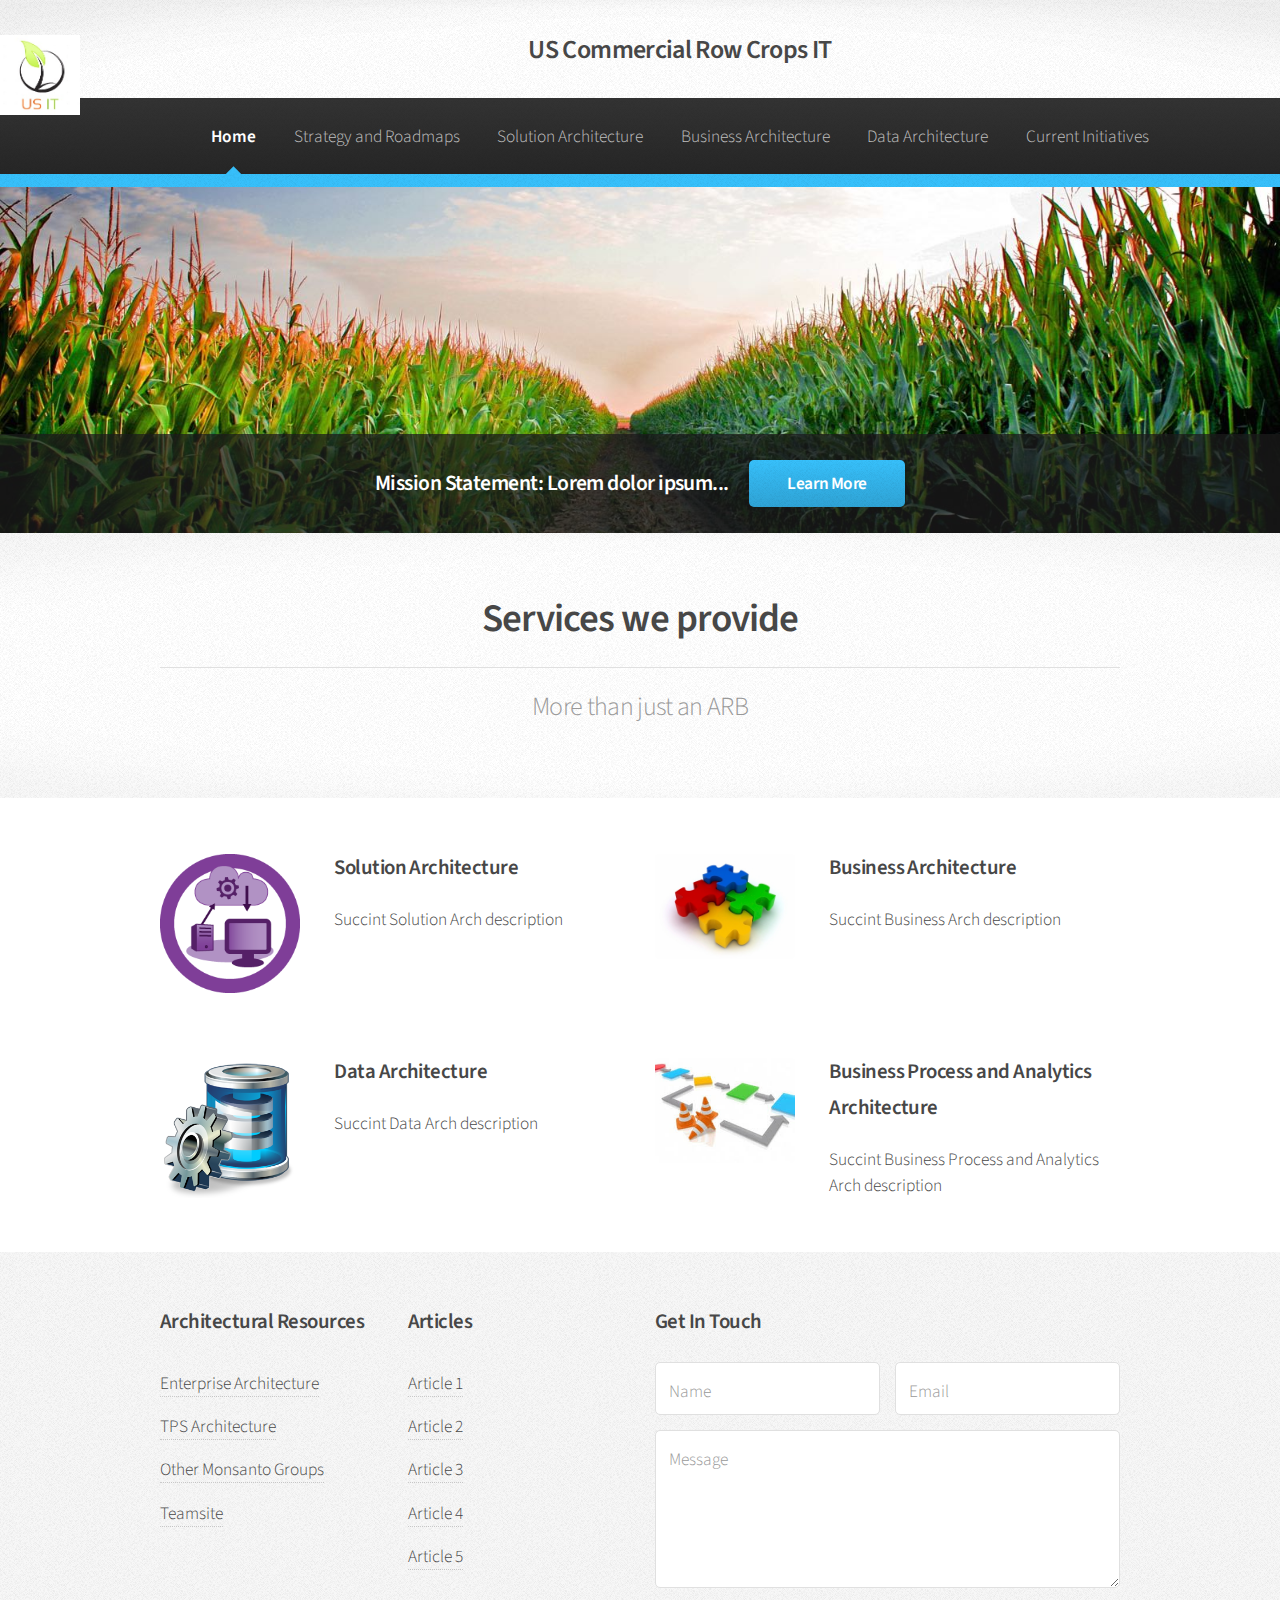
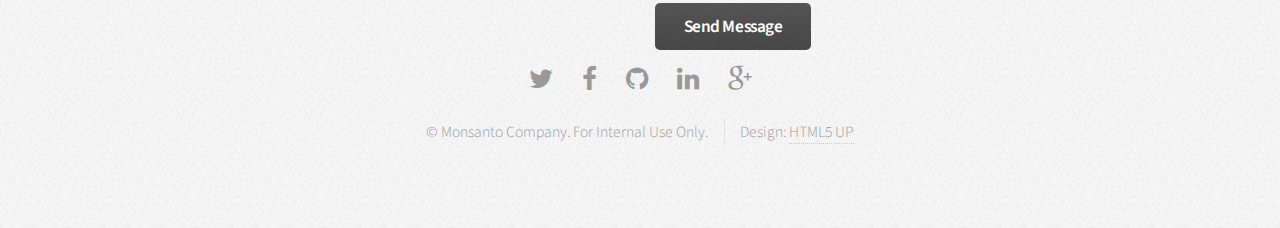
<file: index.html>
<!DOCTYPE HTML>
<!--
	Arcana by HTML5 UP
	html5up.net | @n33co
	Free for personal and commercial use under the CCA 3.0 license (html5up.net/license)
-->
<html>
	<head>
		<title>US Commercial Row Crops Architecture Portal</title>
		<meta http-equiv="content-type" content="text/html; charset=utf-8" />
		<meta name="description" content="" />
		<meta name="keywords" content="" />
		<!--[if lte IE 8]><script src="css/ie/html5shiv.js"></script><![endif]-->
		<script src="js/jquery.min.js"></script>
		<script src="js/jquery.dropotron.min.js"></script>
		<script src="js/skel.min.js"></script>
		<script src="js/skel-layers.min.js"></script>
		<script src="js/init.js"></script>
		<noscript>
			<link rel="stylesheet" href="css/skel.css" />
			<link rel="stylesheet" href="css/style.css" />
			<link rel="stylesheet" href="css/style-wide.css" />
		</noscript>
		<!--[if lte IE 8]><link rel="stylesheet" href="css/ie/v8.css" /><![endif]-->
	</head>
	<body>

		<!-- Header -->
			<div id="header">
						
				<!-- Logo -->
					<img src="images/usit-logo.jpg" alt="logo" />
					<h1><a href="http://teamsites.monsanto.com/public/USCIT/strategyarch/default.aspx" id="logo">US Commercial Row Crops IT</em></a></h1>
				
				<!-- Nav -->
					<nav id="nav">
						<ul>
							<li class="current"><a href="index.html">Home</a></li>
							<li>
								<a href="">Strategy and Roadmaps</a>
								<ul>
									<li><a href="org-strategy.html">Organization Strategy</a></li>
									<li><a href="biz-arch.html">Business Architecture Modeling</a></li>
									<li><a href="data-arch.html">Information and Data Modeling</a></li>
									<li><a href="sol-arch.html">Application Architecture Modeling</a></li>
									<!-- <li>
										<a href="">Submenu</a>
										<ul>
											<li><a href="#">Lorem dolor</a></li>
											<li><a href="#">Phasellus magna</a></li>
											<li><a href="#">Magna phasellus</a></li>
											<li><a href="#">Etiam nisl</a></li>
											<li><a href="#">Veroeros feugiat</a></li>
										</ul>
									</li>
									<li><a href="#">Veroeros feugiat</a></li> -->
								</ul>
							</li>
							<li><a href="sol-arch.html">Solution Architecture</a></li>
							<li><a href="biz-arch.html">Business Architecture</a></li>
							<li><a href="data-arch.html">Data Architecture</a></li>
							<li><a href="current-initiatives.html">Current Initiatives</a></li>
						</ul>
					</nav>

			</div>
			
		<!-- Banner -->
			<section id="banner">
				<header>
					<h2>Mission Statement: Lorem dolor ipsum...</a></em></h2>
					<a href="#" class="button">Learn More</a>
				</header>
			</section>

		<!-- Highlights -->
<!-- 			<section class="wrapper style1">
				<div class="container">
					<div class="row 200%">
						<section class="4u 12u(2)">
							<div class="box highlight">
								<i class="icon major fa-paper-plane"></i>
								<h3>This Is Important</h3>
								<p>Duis neque nisi, dapibus sed mattis et quis, nibh. Sed et dapibus nisl amet mattis, sed a rutrum accumsan sed. Suspendisse eu.</p>
							</div>
						</section>
						<section class="4u 12u(2)">
							<div class="box highlight">
								<i class="icon major fa-pencil"></i>
								<h3>Also Important</h3>
								<p>Duis neque nisi, dapibus sed mattis et quis, nibh. Sed et dapibus nisl amet mattis, sed a rutrum accumsan sed. Suspendisse eu.</p>
							</div>
						</section>
						<section class="4u 12u(2)">
							<div class="box highlight">
								<i class="icon major fa-wrench"></i>
								<h3>Probably Important</h3>
								<p>Duis neque nisi, dapibus sed mattis et quis, nibh. Sed et dapibus nisl amet mattis, sed a rutrum accumsan sed. Suspendisse eu.</p>
							</div>
						</section>
					</div>
				</div>
			</section> -->

		<!-- Gigantic Heading -->
			<section class="wrapper style2">
				<div class="container">
					<header class="major">
						<h2>Services we provide</h2>
						<p>More than just an ARB</p>
					</header>
				</div>
			</section>

		<!-- Posts -->
			<section class="wrapper style1">
				<div class="container">
					<div class="row">
						<section class="6u 12u(2)">
							<div class="box post">
								<a href="#" class="image left"><img src="images/sol-arch.png" alt="" /></a>
								<div class="inner">
									<h3>Solution Architecture</h3>
									<p>Succint Solution Arch description</p>
								</div>
							</div>
						</section>
						<section class="6u 12u(2)">
							<div class="box post">
								<a href="#" class="image left"><img src="images/biz-arch.jpg" alt="" /></a>
								<div class="inner">
									<h3>Business Architecture</h3>
									<p>Succint Business Arch description</p>
								</div>
							</div>
						</section>
					</div>
					<div class="row">
						<section class="6u 12u(2)">
							<div class="box post">
								<a href="#" class="image left"><img src="images/data-arch.png" alt="" /></a>
								<div class="inner">
									<h3>Data Architecture</h3>
									<p>Succint Data Arch description</p>
								</div>
							</div>
						</section>
						<section class="6u 12u(2)">
							<div class="box post">
								<a href="#" class="image left"><img src="images/bpa.jpg" alt="" /></a>
								<div class="inner">
									<h3>Business Process and Analytics Architecture</h3>
									<p>Succint Business Process and Analytics Arch description</p>
								</div>
							</div>
						</section>
					</div>
				</div>
			</section>

		<!-- Footer -->
			<div id="footer">
				<div class="container">
					<div class="row">
						<section class="3u 6u(2) 12u$(3)">
							<h3>Architectural Resources</h3>
							<ul class="links">
								<li><a href="#">Enterprise Architecture</a></li>
								<li><a href="#">TPS Architecture</a></li>
								<li><a href="#">Other Monsanto Groups</a></li>
								<li><a href="#">Teamsite</a></li>
							</ul>
						</section>
						<section class="3u 6u$(2) 12u$(3)">
							<h3>Articles</h3>
							<ul class="links">
								<li><a href="#">Article 1</a></li>
								<li><a href="#">Article 2</a></li>
								<li><a href="#">Article 3</a></li>
								<li><a href="#">Article 4</a></li>
								<li><a href="#">Article 5</a></li>
							</ul>
						</section>
						<section class="6u 12u(2)">
							<h3>Get In Touch</h3>
							<form>
								<div class="row 50%">
									<div class="6u 12u(3)">
										<input type="text" name="name" id="name" placeholder="Name" />
									</div>
									<div class="6u 12u(3)">
										<input type="email" name="email" id="email" placeholder="Email" />
									</div>
								</div>
								<div class="row 50%">
									<div class="12u">
										<textarea name="message" id="message" placeholder="Message" rows="5"></textarea>
									</div>
								</div>
								<div class="row 50%">
									<div class="12u">
										<ul class="actions">
											<li><input type="submit" class="button alt" value="Send Message" /></li>
										</ul>
									</div>
								</div>
							</form>
						</section>
					</div>
				</div>

				<!-- Icons -->
					<ul class="icons">
						<li><a href="#" class="icon fa-twitter"><span class="label">Twitter</span></a></li>
						<li><a href="#" class="icon fa-facebook"><span class="label">Facebook</span></a></li>
						<li><a href="#" class="icon fa-github"><span class="label">GitHub</span></a></li>
						<li><a href="#" class="icon fa-linkedin"><span class="label">LinkedIn</span></a></li>
						<li><a href="#" class="icon fa-google-plus"><span class="label">Google+</span></a></li>
					</ul>

				<!-- Copyright -->
					<div class="copyright">
						<ul class="menu">
							<li>&copy; Monsanto Company. For Internal Use Only.</li><li>Design: <a href="http://html5up.net">HTML5 UP</a></li>
						</ul>
					</div>

			</div>

	</body>
</html>
</file>
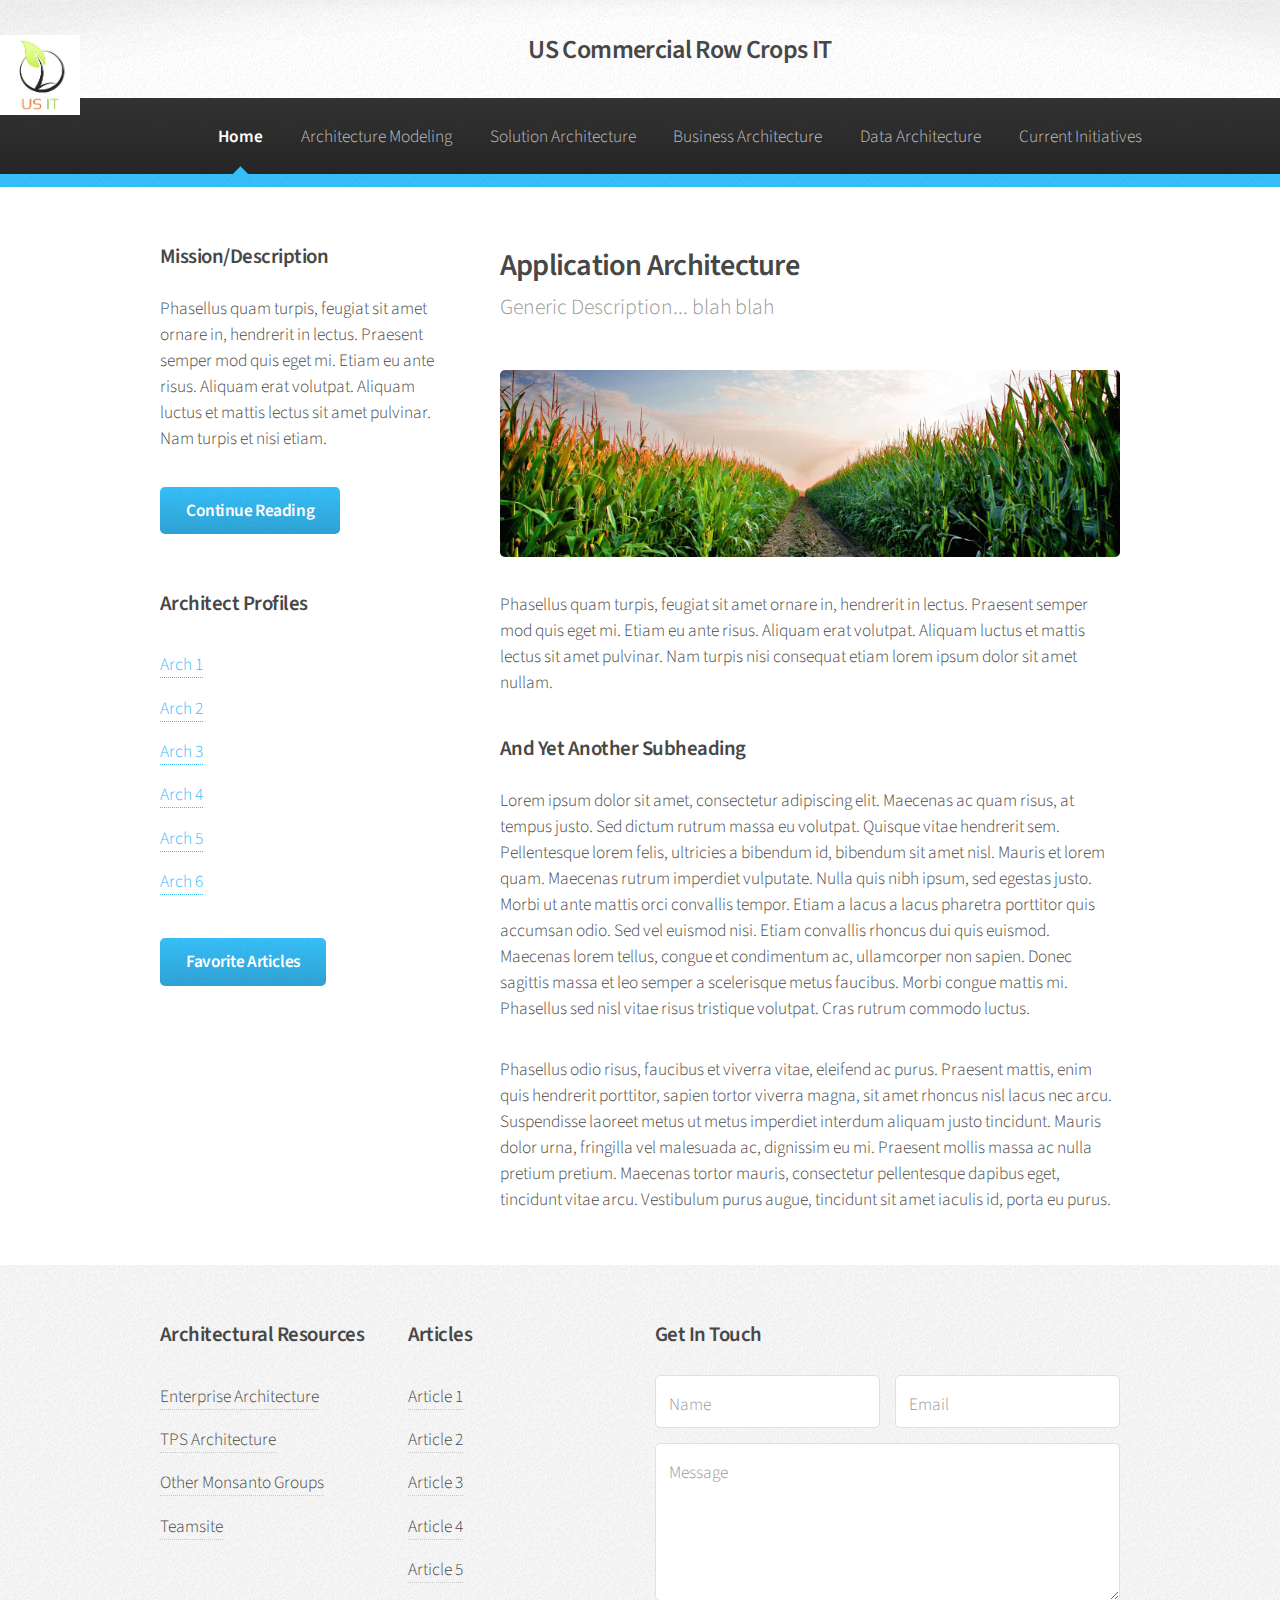
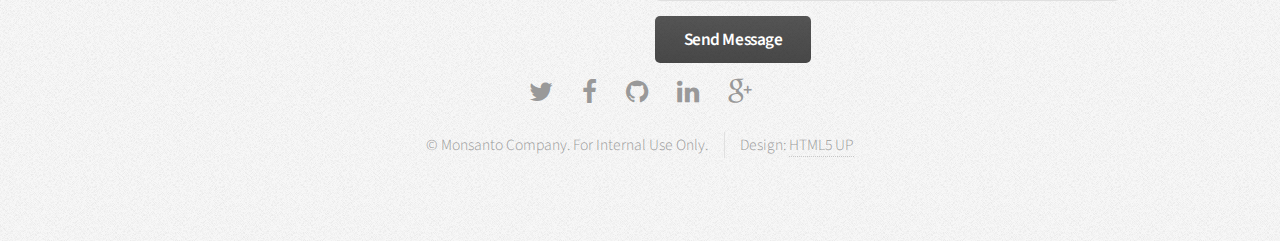
<file: app-arch.html>
<!DOCTYPE HTML>
<!--
	Arcana by HTML5 UP
	html5up.net | @n33co
	Free for personal and commercial use under the CCA 3.0 license (html5up.net/license)
-->
<html>
	<head>
		<title>Application Architecture</title>
		<meta http-equiv="content-type" content="text/html; charset=utf-8" />
		<meta name="description" content="" />
		<meta name="keywords" content="" />
		<!--[if lte IE 8]><script src="css/ie/html5shiv.js"></script><![endif]-->
		<script src="js/jquery.min.js"></script>
		<script src="js/jquery.dropotron.min.js"></script>
		<script src="js/skel.min.js"></script>
		<script src="js/skel-layers.min.js"></script>
		<script src="js/init.js"></script>
		<noscript>
			<link rel="stylesheet" href="css/skel.css" />
			<link rel="stylesheet" href="css/style.css" />
			<link rel="stylesheet" href="css/style-wide.css" />
		</noscript>
		<!--[if lte IE 8]><link rel="stylesheet" href="css/ie/v8.css" /><![endif]-->
	</head>
	<body>

		<!-- Header -->
			<div id="header">
						
				<!-- Logo -->
					<img src="images/usit-logo.jpg" alt="logo" />
					<h1><a href="http://teamsites.monsanto.com/public/USCIT/strategyarch/default.aspx" id="logo">US Commercial Row Crops IT</em></a></h1>
				
				<!-- Nav -->
					<nav id="nav">
						<ul>
							<li class="current"><a href="index.html">Home</a></li>
							<li>
								<a href="">Architecture Modeling</a>
								<ul>
									<li><a href="org-strategy.html">Organization Strategy</a></li>
									<li><a href="biz-arch.html">Business Architecture Modeling</a></li>
									<li><a href="data-arch.html">Information and Data Modeling</a></li>
									<li><a href="app-arch.html">Application Architecture Modeling</a></li>
									<!-- <li>
										<a href="">Submenu</a>
										<ul>
											<li><a href="#">Lorem dolor</a></li>
											<li><a href="#">Phasellus magna</a></li>
											<li><a href="#">Magna phasellus</a></li>
											<li><a href="#">Etiam nisl</a></li>
											<li><a href="#">Veroeros feugiat</a></li>
										</ul>
									</li>
									<li><a href="#">Veroeros feugiat</a></li> -->
								</ul>
							</li>
							<li><a href="sol-arch.html">Solution Architecture</a></li>
							<li><a href="biz-arch.html">Business Architecture</a></li>
							<li><a href="data-arch.html">Data Architecture</a></li>
							<li><a href="current-initiatives.html">Current Initiatives</a></li>
						</ul>
					</nav>

			</div>
			
		<!-- Main -->
			<section class="wrapper style1">
				<div class="container">
					<div class="row 200%">
						<div class="4u 12u(2)">
							<div id="sidebar">

								<!-- Sidebar -->
							
									<section>
										<h3>Mission/Description</h3>
										<p>Phasellus quam turpis, feugiat sit amet ornare in, hendrerit in lectus. 
										Praesent semper mod quis eget mi. Etiam eu ante risus. Aliquam erat volutpat. 
										Aliquam luctus et mattis lectus sit amet pulvinar. Nam turpis et nisi etiam.</p>
										<footer>
											<a href="#" class="button">Continue Reading</a>
										</footer>
									</section>

									<section>
										<h3>Architect Profiles</h3>
										<ul class="links">
											<li><a href="#">Arch 1</a></li>
											<li><a href="#">Arch 2</a></li>
											<li><a href="#">Arch 3</a></li>
											<li><a href="#">Arch 4</a></li>
											<li><a href="#">Arch 5</a></li>
											<li><a href="#">Arch 6</a></li>
										</ul>
										<footer>
											<a href="#" class="button">Favorite Articles</a>
										</footer>
									</section>
						
							</div>
						</div>
						<div class="8u  12u(2) important(2)">
							<div id="content">

						<!-- Content -->
					
							<article>
								<header>
									<h2>Application Architecture</h2>
									<p>Generic Description... blah blah</p>
								</header>
								
								<span class="image featured"><img src="images/cornfield.jpg" alt="" /></span>
								
								<p>Phasellus quam turpis, feugiat sit amet ornare in, hendrerit in lectus. 
								Praesent semper mod quis eget mi. Etiam eu ante risus. Aliquam erat volutpat. 
								Aliquam luctus et mattis lectus sit amet pulvinar. Nam turpis nisi 
								consequat etiam lorem ipsum dolor sit amet nullam.</p>
								
								<h3>And Yet Another Subheading</h3>
								<p>Lorem ipsum dolor sit amet, consectetur adipiscing elit. Maecenas ac quam risus, at tempus 
								justo. Sed dictum rutrum massa eu volutpat. Quisque vitae hendrerit sem. Pellentesque lorem felis, 
								ultricies a bibendum id, bibendum sit amet nisl. Mauris et lorem quam. Maecenas rutrum imperdiet 
								vulputate. Nulla quis nibh ipsum, sed egestas justo. Morbi ut ante mattis orci convallis tempor. 
								Etiam a lacus a lacus pharetra porttitor quis accumsan odio. Sed vel euismod nisi. Etiam convallis 
								rhoncus dui quis euismod. Maecenas lorem tellus, congue et condimentum ac, ullamcorper non sapien. 
								Donec sagittis massa et leo semper a scelerisque metus faucibus. Morbi congue mattis mi. 
								Phasellus sed nisl vitae risus tristique volutpat. Cras rutrum commodo luctus.</p>

								<p>Phasellus odio risus, faucibus et viverra vitae, eleifend ac purus. Praesent mattis, enim 
								quis hendrerit porttitor, sapien tortor viverra magna, sit amet rhoncus nisl lacus nec arcu. 
								Suspendisse laoreet metus ut metus imperdiet interdum aliquam justo tincidunt. Mauris dolor urna, 
								fringilla vel malesuada ac, dignissim eu mi. Praesent mollis massa ac nulla pretium pretium. 
								Maecenas tortor mauris, consectetur pellentesque dapibus eget, tincidunt vitae arcu. 
								Vestibulum purus augue, tincidunt sit amet iaculis id, porta eu purus.</p>
							</article>
				
					</div>
				</div>
			</section>			

		<!-- Footer -->
			<div id="footer">
				<div class="container">
					<div class="row">
						<section class="3u 6u(2) 12u$(3)">
							<h3>Architectural Resources</h3>
							<ul class="links">
								<li><a href="#">Enterprise Architecture</a></li>
								<li><a href="#">TPS Architecture</a></li>
								<li><a href="#">Other Monsanto Groups</a></li>
								<li><a href="#">Teamsite</a></li>
							</ul>
						</section>
						<section class="3u 6u$(2) 12u$(3)">
							<h3>Articles</h3>
							<ul class="links">
								<li><a href="#">Article 1</a></li>
								<li><a href="#">Article 2</a></li>
								<li><a href="#">Article 3</a></li>
								<li><a href="#">Article 4</a></li>
								<li><a href="#">Article 5</a></li>
							</ul>
						</section>
						<section class="6u 12u(2)">
							<h3>Get In Touch</h3>
							<form>
								<div class="row 50%">
									<div class="6u 12u(3)">
										<input type="text" name="name" id="name" placeholder="Name" />
									</div>
									<div class="6u 12u(3)">
										<input type="email" name="email" id="email" placeholder="Email" />
									</div>
								</div>
								<div class="row 50%">
									<div class="12u">
										<textarea name="message" id="message" placeholder="Message" rows="5"></textarea>
									</div>
								</div>
								<div class="row 50%">
									<div class="12u">
										<ul class="actions">
											<li><input type="submit" class="button alt" value="Send Message" /></li>
										</ul>
									</div>
								</div>
							</form>
						</section>
					</div>
				</div>

				<!-- Icons -->
					<ul class="icons">
						<li><a href="#" class="icon fa-twitter"><span class="label">Twitter</span></a></li>
						<li><a href="#" class="icon fa-facebook"><span class="label">Facebook</span></a></li>
						<li><a href="#" class="icon fa-github"><span class="label">GitHub</span></a></li>
						<li><a href="#" class="icon fa-linkedin"><span class="label">LinkedIn</span></a></li>
						<li><a href="#" class="icon fa-google-plus"><span class="label">Google+</span></a></li>
					</ul>

				<!-- Copyright -->
					<div class="copyright">
						<ul class="menu">
							<li>&copy; Monsanto Company. For Internal Use Only.</li><li>Design: <a href="http://html5up.net">HTML5 UP</a></li>
						</ul>
					</div>

			</div>

	</body>
</html>
</file>
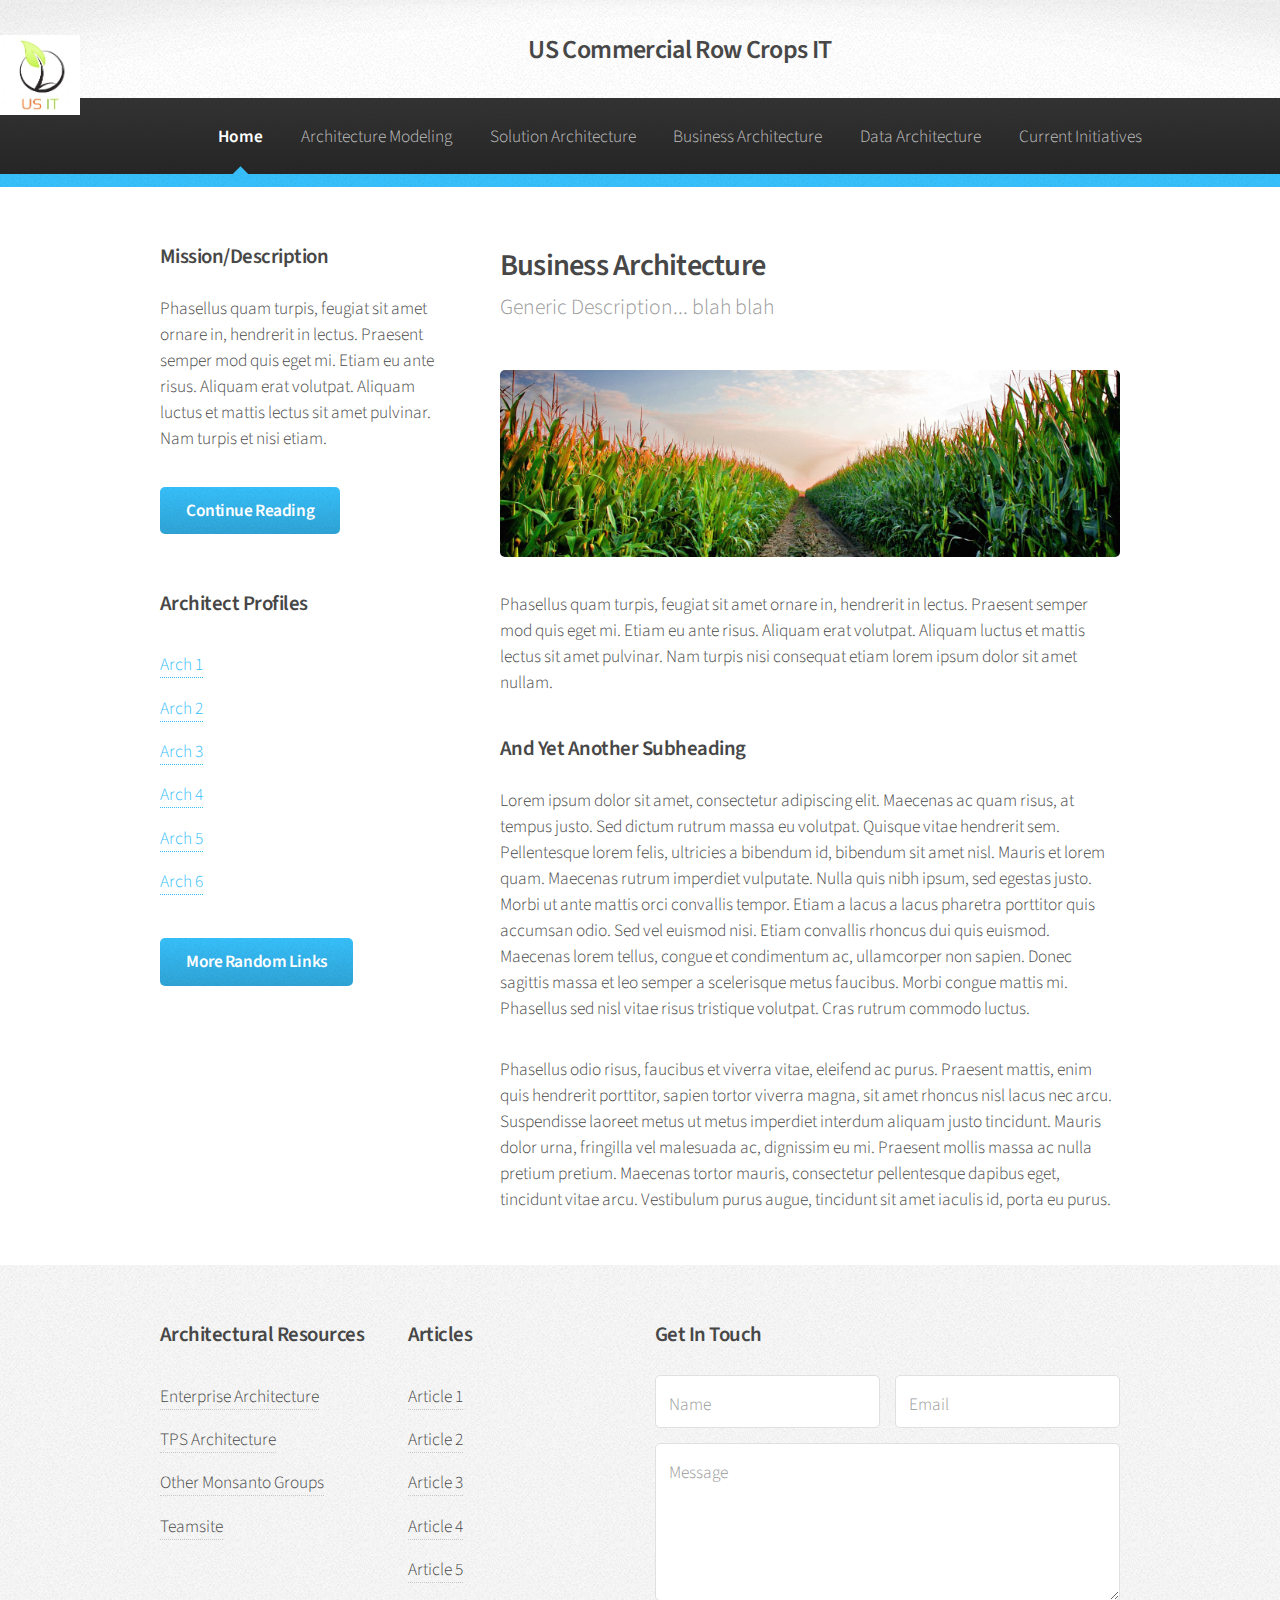
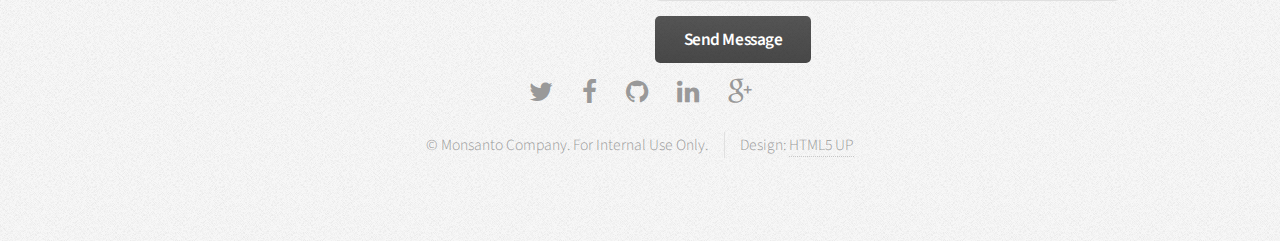
<file: biz-arch.html>
<!DOCTYPE HTML>
<!--
	Arcana by HTML5 UP
	html5up.net | @n33co
	Free for personal and commercial use under the CCA 3.0 license (html5up.net/license)
-->
<html>
	<head>
		<title>Business Architecture</title>
		<meta http-equiv="content-type" content="text/html; charset=utf-8" />
		<meta name="description" content="" />
		<meta name="keywords" content="" />
		<!--[if lte IE 8]><script src="css/ie/html5shiv.js"></script><![endif]-->
		<script src="js/jquery.min.js"></script>
		<script src="js/jquery.dropotron.min.js"></script>
		<script src="js/skel.min.js"></script>
		<script src="js/skel-layers.min.js"></script>
		<script src="js/init.js"></script>
		<noscript>
			<link rel="stylesheet" href="css/skel.css" />
			<link rel="stylesheet" href="css/style.css" />
			<link rel="stylesheet" href="css/style-wide.css" />
		</noscript>
		<!--[if lte IE 8]><link rel="stylesheet" href="css/ie/v8.css" /><![endif]-->
	</head>
	<body>

		<!-- Header -->
			<div id="header">
						
				<!-- Logo -->
					<img src="images/usit-logo.jpg" alt="logo" />
					<h1><a href="http://teamsites.monsanto.com/public/USCIT/strategyarch/default.aspx" id="logo">US Commercial Row Crops IT</em></a></h1>
				
				<!-- Nav -->
					<nav id="nav">
						<ul>
							<li class="current"><a href="index.html">Home</a></li>
							<li>
								<a href="">Architecture Modeling</a>
								<ul>
									<li><a href="org-strategy.html">Organization Strategy</a></li>
									<li><a href="biz-arch.html">Business Architecture Modeling</a></li>
									<li><a href="data-arch.html">Information and Data Modeling</a></li>
									<li><a href="app-arch.html">Application Architecture Modeling</a></li>
									<!-- <li>
										<a href="">Submenu</a>
										<ul>
											<li><a href="#">Lorem dolor</a></li>
											<li><a href="#">Phasellus magna</a></li>
											<li><a href="#">Magna phasellus</a></li>
											<li><a href="#">Etiam nisl</a></li>
											<li><a href="#">Veroeros feugiat</a></li>
										</ul>
									</li>
									<li><a href="#">Veroeros feugiat</a></li> -->
								</ul>
							</li>
							<li><a href="sol-arch.html">Solution Architecture</a></li>
							<li><a href="biz-arch.html">Business Architecture</a></li>
							<li><a href="data-arch.html">Data Architecture</a></li>
							<li><a href="current-initiatives.html">Current Initiatives</a></li>
						</ul>
					</nav>

			</div>
			
		<!-- Main -->
			<section class="wrapper style1">
				<div class="container">
					<div class="row 200%">
						<div class="4u 12u(2)">
							<div id="sidebar">

								<!-- Sidebar -->
							
									<section>
										<h3>Mission/Description</h3>
										<p>Phasellus quam turpis, feugiat sit amet ornare in, hendrerit in lectus. 
										Praesent semper mod quis eget mi. Etiam eu ante risus. Aliquam erat volutpat. 
										Aliquam luctus et mattis lectus sit amet pulvinar. Nam turpis et nisi etiam.</p>
										<footer>
											<a href="#" class="button">Continue Reading</a>
										</footer>
									</section>

									<section>
										<h3>Architect Profiles</h3>
										<ul class="links">
											<li><a href="#">Arch 1</a></li>
											<li><a href="#">Arch 2</a></li>
											<li><a href="#">Arch 3</a></li>
											<li><a href="#">Arch 4</a></li>
											<li><a href="#">Arch 5</a></li>
											<li><a href="#">Arch 6</a></li>
										</ul>
										<footer>
											<a href="#" class="button">More Random Links</a>
										</footer>
									</section>
						
							</div>
						</div>
						<div class="8u  12u(2) important(2)">
							<div id="content">

						<!-- Content -->
					
							<article>
								<header>
									<h2>Business Architecture</h2>
									<p>Generic Description... blah blah</p>
								</header>
								
								<span class="image featured"><img src="images/cornfield.jpg" alt="" /></span>
								
								<p>Phasellus quam turpis, feugiat sit amet ornare in, hendrerit in lectus. 
								Praesent semper mod quis eget mi. Etiam eu ante risus. Aliquam erat volutpat. 
								Aliquam luctus et mattis lectus sit amet pulvinar. Nam turpis nisi 
								consequat etiam lorem ipsum dolor sit amet nullam.</p>
								
								<h3>And Yet Another Subheading</h3>
								<p>Lorem ipsum dolor sit amet, consectetur adipiscing elit. Maecenas ac quam risus, at tempus 
								justo. Sed dictum rutrum massa eu volutpat. Quisque vitae hendrerit sem. Pellentesque lorem felis, 
								ultricies a bibendum id, bibendum sit amet nisl. Mauris et lorem quam. Maecenas rutrum imperdiet 
								vulputate. Nulla quis nibh ipsum, sed egestas justo. Morbi ut ante mattis orci convallis tempor. 
								Etiam a lacus a lacus pharetra porttitor quis accumsan odio. Sed vel euismod nisi. Etiam convallis 
								rhoncus dui quis euismod. Maecenas lorem tellus, congue et condimentum ac, ullamcorper non sapien. 
								Donec sagittis massa et leo semper a scelerisque metus faucibus. Morbi congue mattis mi. 
								Phasellus sed nisl vitae risus tristique volutpat. Cras rutrum commodo luctus.</p>

								<p>Phasellus odio risus, faucibus et viverra vitae, eleifend ac purus. Praesent mattis, enim 
								quis hendrerit porttitor, sapien tortor viverra magna, sit amet rhoncus nisl lacus nec arcu. 
								Suspendisse laoreet metus ut metus imperdiet interdum aliquam justo tincidunt. Mauris dolor urna, 
								fringilla vel malesuada ac, dignissim eu mi. Praesent mollis massa ac nulla pretium pretium. 
								Maecenas tortor mauris, consectetur pellentesque dapibus eget, tincidunt vitae arcu. 
								Vestibulum purus augue, tincidunt sit amet iaculis id, porta eu purus.</p>
							</article>
				
					</div>
				</div>
			</section>			

		<!-- Footer -->
			<div id="footer">
				<div class="container">
					<div class="row">
						<section class="3u 6u(2) 12u$(3)">
							<h3>Architectural Resources</h3>
							<ul class="links">
								<li><a href="#">Enterprise Architecture</a></li>
								<li><a href="#">TPS Architecture</a></li>
								<li><a href="#">Other Monsanto Groups</a></li>
								<li><a href="#">Teamsite</a></li>
							</ul>
						</section>
						<section class="3u 6u$(2) 12u$(3)">
							<h3>Articles</h3>
							<ul class="links">
								<li><a href="#">Article 1</a></li>
								<li><a href="#">Article 2</a></li>
								<li><a href="#">Article 3</a></li>
								<li><a href="#">Article 4</a></li>
								<li><a href="#">Article 5</a></li>
							</ul>
						</section>
						<section class="6u 12u(2)">
							<h3>Get In Touch</h3>
							<form>
								<div class="row 50%">
									<div class="6u 12u(3)">
										<input type="text" name="name" id="name" placeholder="Name" />
									</div>
									<div class="6u 12u(3)">
										<input type="email" name="email" id="email" placeholder="Email" />
									</div>
								</div>
								<div class="row 50%">
									<div class="12u">
										<textarea name="message" id="message" placeholder="Message" rows="5"></textarea>
									</div>
								</div>
								<div class="row 50%">
									<div class="12u">
										<ul class="actions">
											<li><input type="submit" class="button alt" value="Send Message" /></li>
										</ul>
									</div>
								</div>
							</form>
						</section>
					</div>
				</div>

				<!-- Icons -->
					<ul class="icons">
						<li><a href="#" class="icon fa-twitter"><span class="label">Twitter</span></a></li>
						<li><a href="#" class="icon fa-facebook"><span class="label">Facebook</span></a></li>
						<li><a href="#" class="icon fa-github"><span class="label">GitHub</span></a></li>
						<li><a href="#" class="icon fa-linkedin"><span class="label">LinkedIn</span></a></li>
						<li><a href="#" class="icon fa-google-plus"><span class="label">Google+</span></a></li>
					</ul>

				<!-- Copyright -->
					<div class="copyright">
						<ul class="menu">
							<li>&copy; Monsanto Company. For Internal Use Only.</li><li>Design: <a href="http://html5up.net">HTML5 UP</a></li>
						</ul>
					</div>

			</div>

	</body>
</html>
</file>
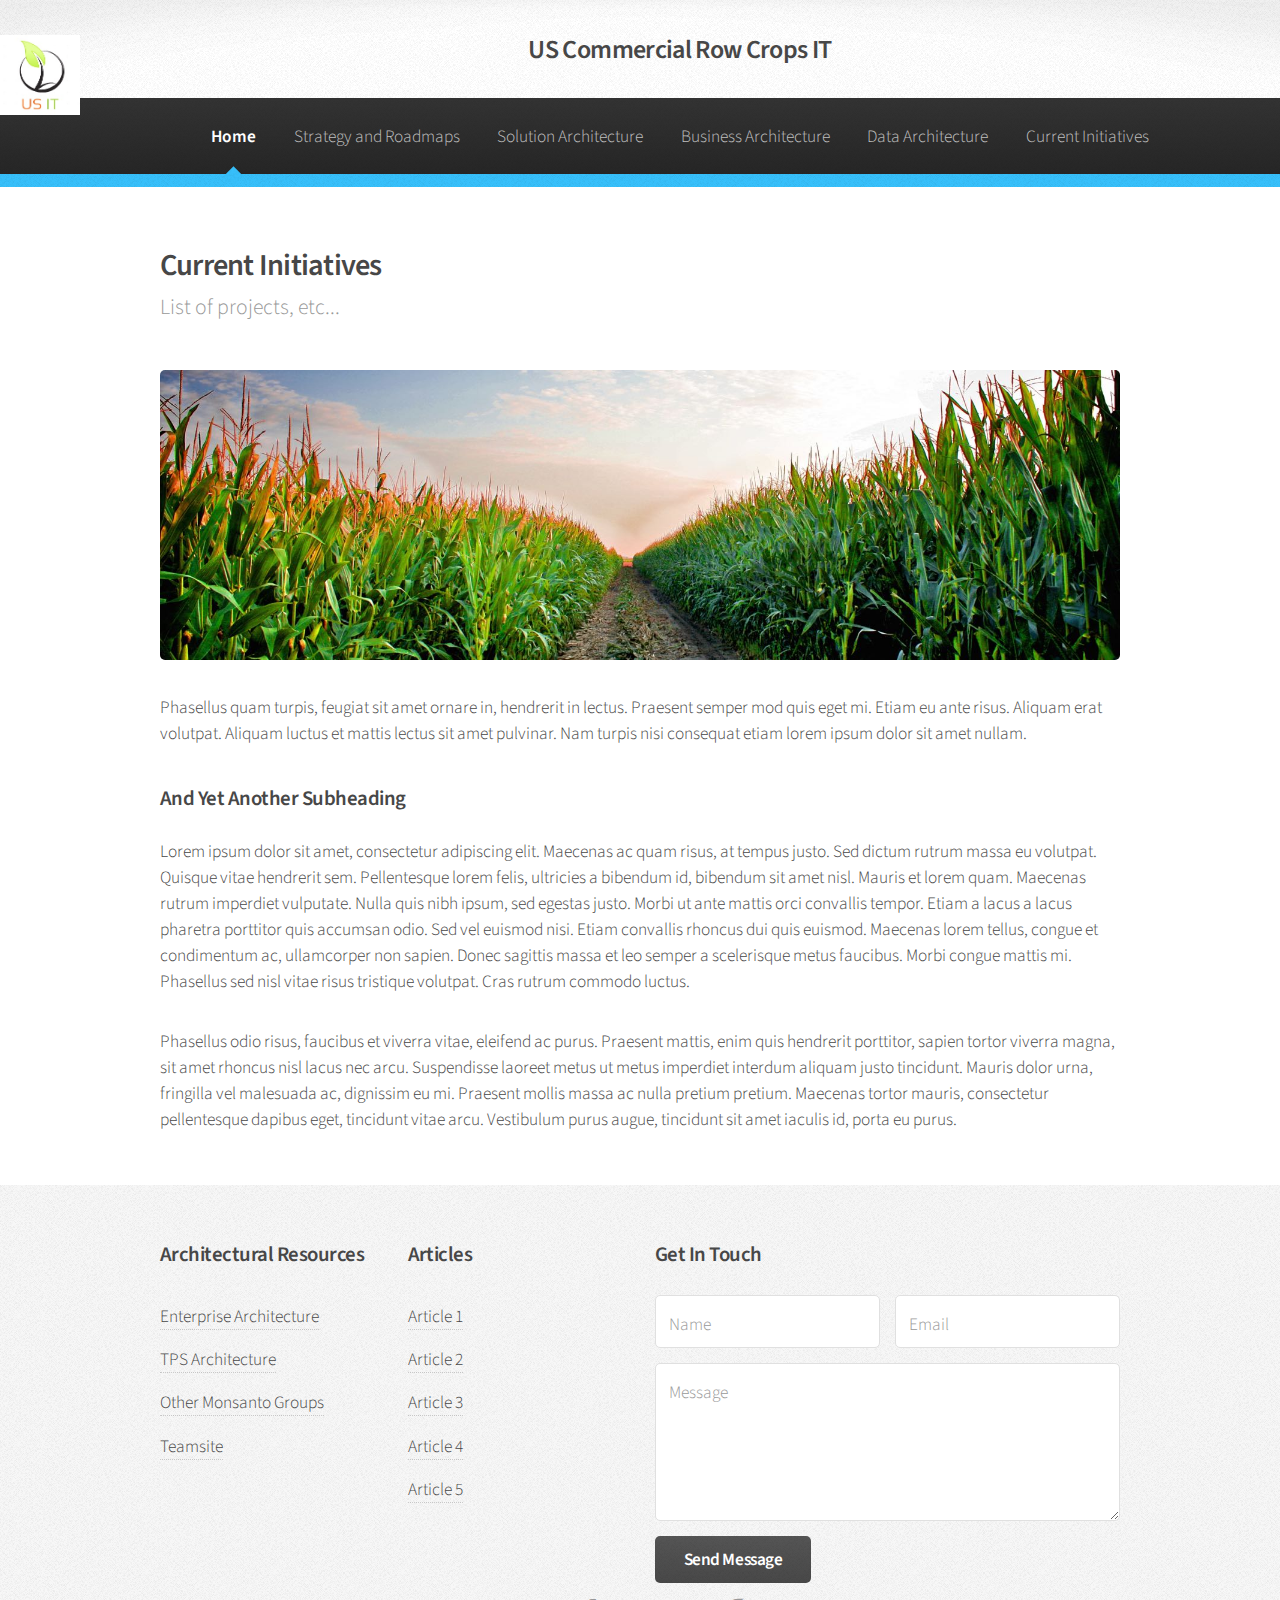
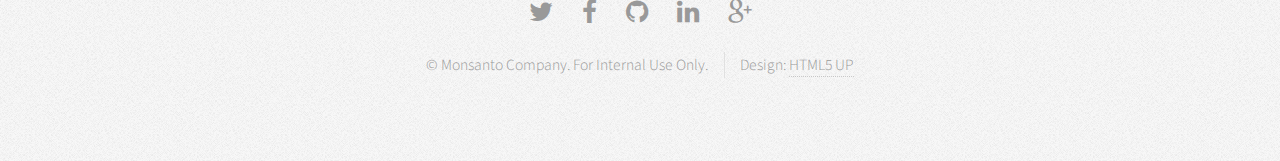
<file: current-initiatives.html>
<!DOCTYPE HTML>
<!--
	Arcana by HTML5 UP
	html5up.net | @n33co
	Free for personal and commercial use under the CCA 3.0 license (html5up.net/license)
-->
<html>
	<head>
		<title>Current Initiatives</title>
		<meta http-equiv="content-type" content="text/html; charset=utf-8" />
		<meta name="description" content="" />
		<meta name="keywords" content="" />
		<!--[if lte IE 8]><script src="css/ie/html5shiv.js"></script><![endif]-->
		<script src="js/jquery.min.js"></script>
		<script src="js/jquery.dropotron.min.js"></script>
		<script src="js/skel.min.js"></script>
		<script src="js/skel-layers.min.js"></script>
		<script src="js/init.js"></script>
		<noscript>
			<link rel="stylesheet" href="css/skel.css" />
			<link rel="stylesheet" href="css/style.css" />
			<link rel="stylesheet" href="css/style-wide.css" />
		</noscript>
		<!--[if lte IE 8]><link rel="stylesheet" href="css/ie/v8.css" /><![endif]-->
	</head>
	<body>

		<!-- Header -->
			<div id="header">
						
				<!-- Logo -->
					<img src="images/usit-logo.jpg" alt="logo" />
					<h1><a href="http://teamsites.monsanto.com/public/USCIT/strategyarch/default.aspx" id="logo">US Commercial Row Crops IT</em></a></h1>
				
				<!-- Nav -->
					<nav id="nav">
						<ul>
							<li class="current"><a href="index.html">Home</a></li>
							<li>
								<a href="">Strategy and Roadmaps</a>
								<ul>
									<li><a href="org-strategy.html">Organization Strategy</a></li>
									<li><a href="biz-arch.html">Business Architecture Modeling</a></li>
									<li><a href="data-arch.html">Information and Data Modeling</a></li>
									<li><a href="sol-arch.html">Application Architecture Modeling</a></li>
									<!-- <li>
										<a href="">Submenu</a>
										<ul>
											<li><a href="#">Lorem dolor</a></li>
											<li><a href="#">Phasellus magna</a></li>
											<li><a href="#">Magna phasellus</a></li>
											<li><a href="#">Etiam nisl</a></li>
											<li><a href="#">Veroeros feugiat</a></li>
										</ul>
									</li>
									<li><a href="#">Veroeros feugiat</a></li> -->
								</ul>
							</li>
							<li><a href="sol-arch.html">Solution Architecture</a></li>
							<li><a href="biz-arch.html">Business Architecture</a></li>
							<li><a href="data-arch.html">Data Architecture</a></li>
							<li><a href="current-initiatives.html">Current Initiatives</a></li>
						</ul>
					</nav>

			</div>
			
		<!-- Main -->
			<section class="wrapper style1">
				<div class="container">
					<div id="content">

						<!-- Content -->
					
							<article>
								<header>
									<h2>Current Initiatives</h2>
									<p>List of projects, etc...</p>
								</header>
								
								<span class="image featured"><img src="images/cornfield.jpg" alt="" /></span>
								
								<p>Phasellus quam turpis, feugiat sit amet ornare in, hendrerit in lectus. 
								Praesent semper mod quis eget mi. Etiam eu ante risus. Aliquam erat volutpat. 
								Aliquam luctus et mattis lectus sit amet pulvinar. Nam turpis nisi 
								consequat etiam lorem ipsum dolor sit amet nullam.</p>
								
								<h3>And Yet Another Subheading</h3>
								<p>Lorem ipsum dolor sit amet, consectetur adipiscing elit. Maecenas ac quam risus, at tempus 
								justo. Sed dictum rutrum massa eu volutpat. Quisque vitae hendrerit sem. Pellentesque lorem felis, 
								ultricies a bibendum id, bibendum sit amet nisl. Mauris et lorem quam. Maecenas rutrum imperdiet 
								vulputate. Nulla quis nibh ipsum, sed egestas justo. Morbi ut ante mattis orci convallis tempor. 
								Etiam a lacus a lacus pharetra porttitor quis accumsan odio. Sed vel euismod nisi. Etiam convallis 
								rhoncus dui quis euismod. Maecenas lorem tellus, congue et condimentum ac, ullamcorper non sapien. 
								Donec sagittis massa et leo semper a scelerisque metus faucibus. Morbi congue mattis mi. 
								Phasellus sed nisl vitae risus tristique volutpat. Cras rutrum commodo luctus.</p>

								<p>Phasellus odio risus, faucibus et viverra vitae, eleifend ac purus. Praesent mattis, enim 
								quis hendrerit porttitor, sapien tortor viverra magna, sit amet rhoncus nisl lacus nec arcu. 
								Suspendisse laoreet metus ut metus imperdiet interdum aliquam justo tincidunt. Mauris dolor urna, 
								fringilla vel malesuada ac, dignissim eu mi. Praesent mollis massa ac nulla pretium pretium. 
								Maecenas tortor mauris, consectetur pellentesque dapibus eget, tincidunt vitae arcu. 
								Vestibulum purus augue, tincidunt sit amet iaculis id, porta eu purus.</p>
							</article>
				
					</div>
				</div>
			</section>			

		<!-- Footer -->
			<div id="footer">
				<div class="container">
					<div class="row">
						<section class="3u 6u(2) 12u$(3)">
							<h3>Architectural Resources</h3>
							<ul class="links">
								<li><a href="#">Enterprise Architecture</a></li>
								<li><a href="#">TPS Architecture</a></li>
								<li><a href="#">Other Monsanto Groups</a></li>
								<li><a href="#">Teamsite</a></li>
							</ul>
						</section>
						<section class="3u 6u$(2) 12u$(3)">
							<h3>Articles</h3>
							<ul class="links">
								<li><a href="#">Article 1</a></li>
								<li><a href="#">Article 2</a></li>
								<li><a href="#">Article 3</a></li>
								<li><a href="#">Article 4</a></li>
								<li><a href="#">Article 5</a></li>
							</ul>
						</section>
						<section class="6u 12u(2)">
							<h3>Get In Touch</h3>
							<form>
								<div class="row 50%">
									<div class="6u 12u(3)">
										<input type="text" name="name" id="name" placeholder="Name" />
									</div>
									<div class="6u 12u(3)">
										<input type="email" name="email" id="email" placeholder="Email" />
									</div>
								</div>
								<div class="row 50%">
									<div class="12u">
										<textarea name="message" id="message" placeholder="Message" rows="5"></textarea>
									</div>
								</div>
								<div class="row 50%">
									<div class="12u">
										<ul class="actions">
											<li><input type="submit" class="button alt" value="Send Message" /></li>
										</ul>
									</div>
								</div>
							</form>
						</section>
					</div>
				</div>

				<!-- Icons -->
					<ul class="icons">
						<li><a href="#" class="icon fa-twitter"><span class="label">Twitter</span></a></li>
						<li><a href="#" class="icon fa-facebook"><span class="label">Facebook</span></a></li>
						<li><a href="#" class="icon fa-github"><span class="label">GitHub</span></a></li>
						<li><a href="#" class="icon fa-linkedin"><span class="label">LinkedIn</span></a></li>
						<li><a href="#" class="icon fa-google-plus"><span class="label">Google+</span></a></li>
					</ul>

				<!-- Copyright -->
					<div class="copyright">
						<ul class="menu">
							<li>&copy; Monsanto Company. For Internal Use Only.</li><li>Design: <a href="http://html5up.net">HTML5 UP</a></li>
						</ul>
					</div>

			</div>

	</body>
</html>
</file>
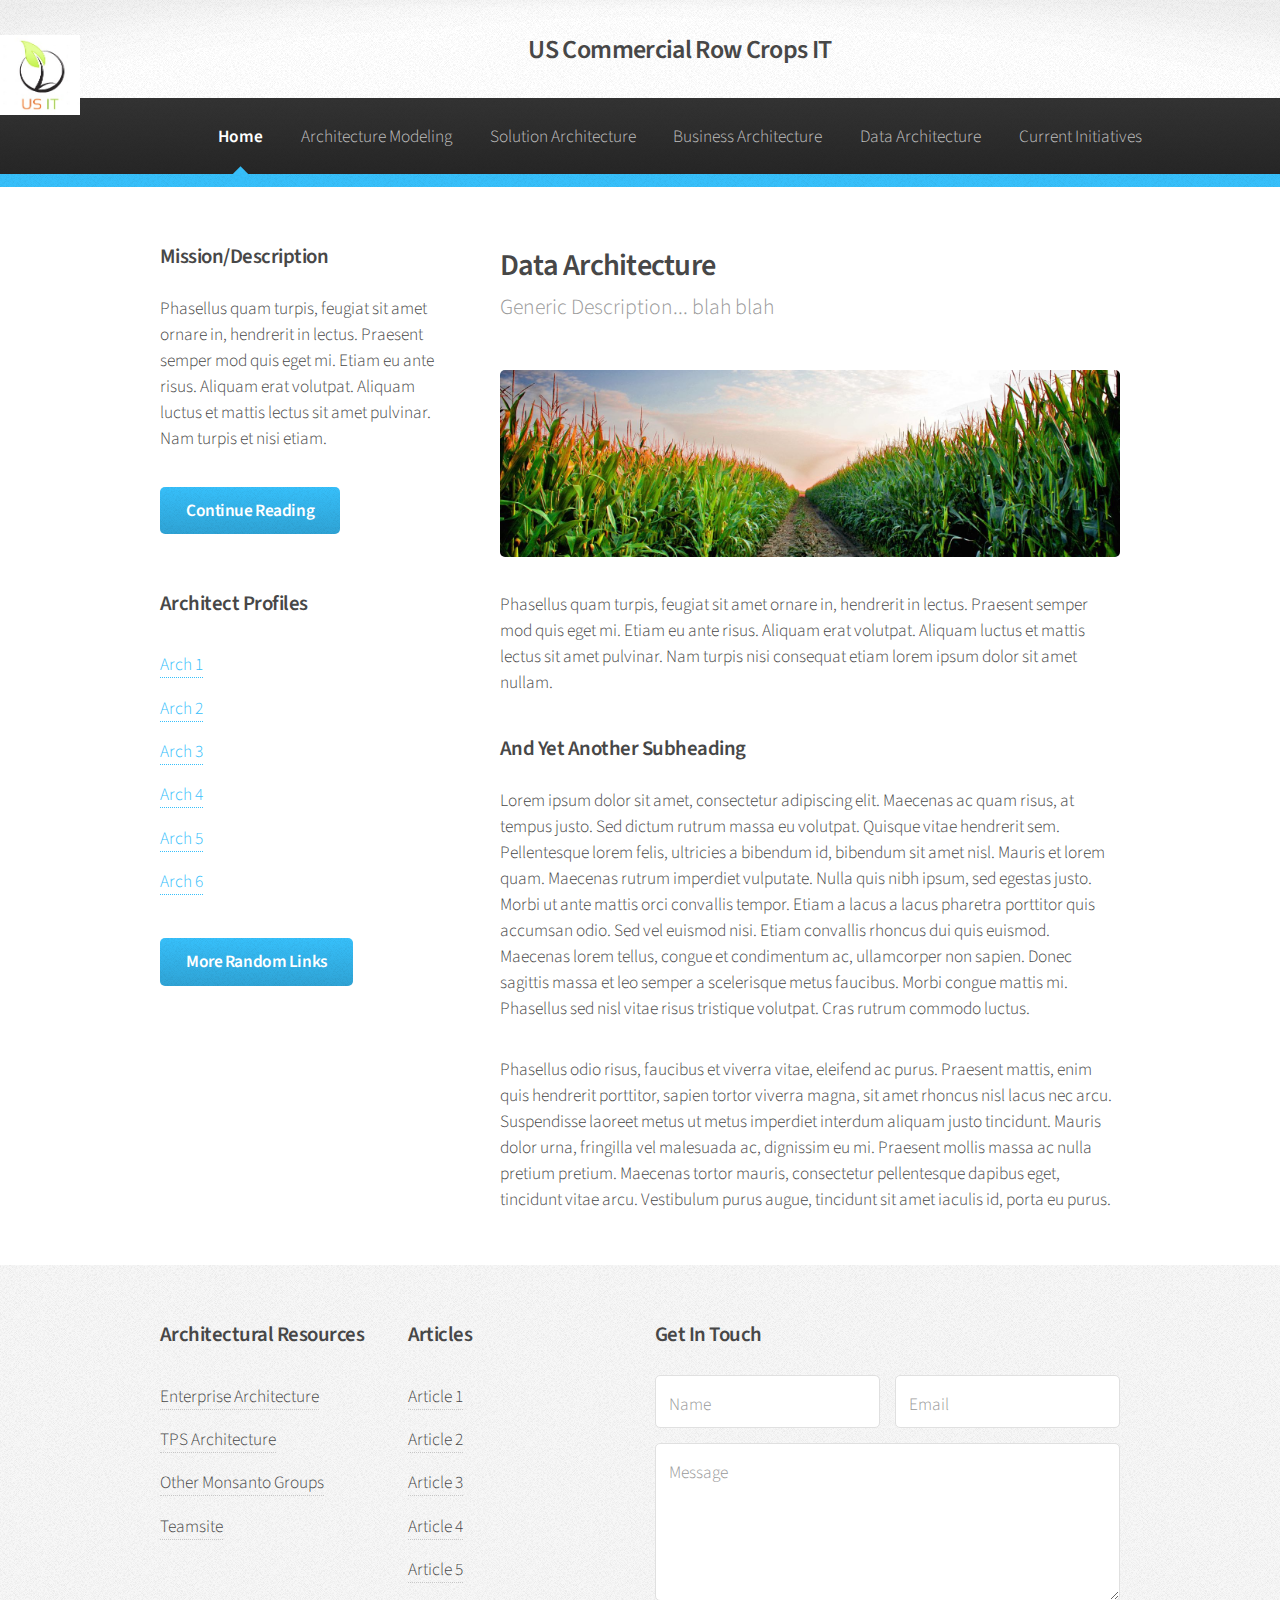
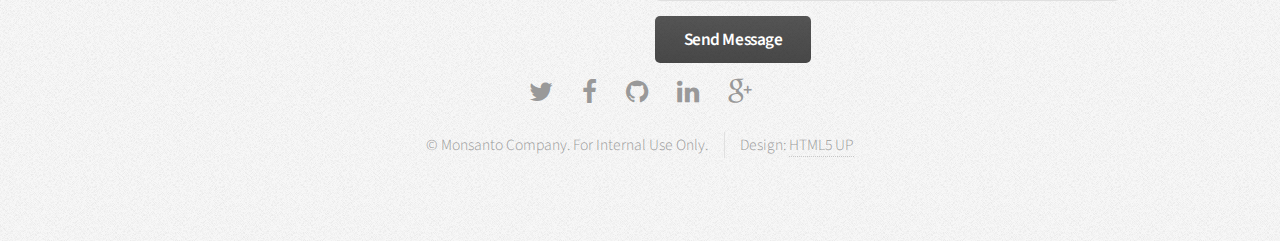
<file: data-arch.html>
<!DOCTYPE HTML>
<!--
	Arcana by HTML5 UP
	html5up.net | @n33co
	Free for personal and commercial use under the CCA 3.0 license (html5up.net/license)
-->
<html>
	<head>
		<title>Data Architecture</title>
		<meta http-equiv="content-type" content="text/html; charset=utf-8" />
		<meta name="description" content="" />
		<meta name="keywords" content="" />
		<!--[if lte IE 8]><script src="css/ie/html5shiv.js"></script><![endif]-->
		<script src="js/jquery.min.js"></script>
		<script src="js/jquery.dropotron.min.js"></script>
		<script src="js/skel.min.js"></script>
		<script src="js/skel-layers.min.js"></script>
		<script src="js/init.js"></script>
		<noscript>
			<link rel="stylesheet" href="css/skel.css" />
			<link rel="stylesheet" href="css/style.css" />
			<link rel="stylesheet" href="css/style-wide.css" />
		</noscript>
		<!--[if lte IE 8]><link rel="stylesheet" href="css/ie/v8.css" /><![endif]-->
	</head>
	<body>

		<!-- Header -->
			<div id="header">
						
				<!-- Logo -->
					<img src="images/usit-logo.jpg" alt="logo" />
					<h1><a href="http://teamsites.monsanto.com/public/USCIT/strategyarch/default.aspx" id="logo">US Commercial Row Crops IT</em></a></h1>
				
				<!-- Nav -->
					<nav id="nav">
						<ul>
							<li class="current"><a href="index.html">Home</a></li>
							<li>
								<a href="">Architecture Modeling</a>
								<ul>
									<li><a href="org-strategy.html">Organization Strategy</a></li>
									<li><a href="biz-arch.html">Business Architecture Modeling</a></li>
									<li><a href="data-arch.html">Information and Data Modeling</a></li>
									<li><a href="app-arch.html">Application Architecture Modeling</a></li>
									<!-- <li>
										<a href="">Submenu</a>
										<ul>
											<li><a href="#">Lorem dolor</a></li>
											<li><a href="#">Phasellus magna</a></li>
											<li><a href="#">Magna phasellus</a></li>
											<li><a href="#">Etiam nisl</a></li>
											<li><a href="#">Veroeros feugiat</a></li>
										</ul>
									</li>
									<li><a href="#">Veroeros feugiat</a></li> -->
								</ul>
							</li>
							<li><a href="sol-arch.html">Solution Architecture</a></li>
							<li><a href="biz-arch.html">Business Architecture</a></li>
							<li><a href="data-arch.html">Data Architecture</a></li>
							<li><a href="current-initiatives.html">Current Initiatives</a></li>
						</ul>
					</nav>

			</div>
			
		<!-- Main -->
			<section class="wrapper style1">
				<div class="container">
					<div class="row 200%">
						<div class="4u 12u(2)">
							<div id="sidebar">

								<!-- Sidebar -->
							
									<section>
										<h3>Mission/Description</h3>
										<p>Phasellus quam turpis, feugiat sit amet ornare in, hendrerit in lectus. 
										Praesent semper mod quis eget mi. Etiam eu ante risus. Aliquam erat volutpat. 
										Aliquam luctus et mattis lectus sit amet pulvinar. Nam turpis et nisi etiam.</p>
										<footer>
											<a href="#" class="button">Continue Reading</a>
										</footer>
									</section>

									<section>
										<h3>Architect Profiles</h3>
										<ul class="links">
											<li><a href="#">Arch 1</a></li>
											<li><a href="#">Arch 2</a></li>
											<li><a href="#">Arch 3</a></li>
											<li><a href="#">Arch 4</a></li>
											<li><a href="#">Arch 5</a></li>
											<li><a href="#">Arch 6</a></li>
										</ul>
										<footer>
											<a href="#" class="button">More Random Links</a>
										</footer>
									</section>
						
							</div>
						</div>
						<div class="8u  12u(2) important(2)">
							<div id="content">

						<!-- Content -->
					
							<article>
								<header>
									<h2>Data Architecture</h2>
									<p>Generic Description... blah blah</p>
								</header>
								
								<span class="image featured"><img src="images/cornfield.jpg" alt="" /></span>
								
								<p>Phasellus quam turpis, feugiat sit amet ornare in, hendrerit in lectus. 
								Praesent semper mod quis eget mi. Etiam eu ante risus. Aliquam erat volutpat. 
								Aliquam luctus et mattis lectus sit amet pulvinar. Nam turpis nisi 
								consequat etiam lorem ipsum dolor sit amet nullam.</p>
								
								<h3>And Yet Another Subheading</h3>
								<p>Lorem ipsum dolor sit amet, consectetur adipiscing elit. Maecenas ac quam risus, at tempus 
								justo. Sed dictum rutrum massa eu volutpat. Quisque vitae hendrerit sem. Pellentesque lorem felis, 
								ultricies a bibendum id, bibendum sit amet nisl. Mauris et lorem quam. Maecenas rutrum imperdiet 
								vulputate. Nulla quis nibh ipsum, sed egestas justo. Morbi ut ante mattis orci convallis tempor. 
								Etiam a lacus a lacus pharetra porttitor quis accumsan odio. Sed vel euismod nisi. Etiam convallis 
								rhoncus dui quis euismod. Maecenas lorem tellus, congue et condimentum ac, ullamcorper non sapien. 
								Donec sagittis massa et leo semper a scelerisque metus faucibus. Morbi congue mattis mi. 
								Phasellus sed nisl vitae risus tristique volutpat. Cras rutrum commodo luctus.</p>

								<p>Phasellus odio risus, faucibus et viverra vitae, eleifend ac purus. Praesent mattis, enim 
								quis hendrerit porttitor, sapien tortor viverra magna, sit amet rhoncus nisl lacus nec arcu. 
								Suspendisse laoreet metus ut metus imperdiet interdum aliquam justo tincidunt. Mauris dolor urna, 
								fringilla vel malesuada ac, dignissim eu mi. Praesent mollis massa ac nulla pretium pretium. 
								Maecenas tortor mauris, consectetur pellentesque dapibus eget, tincidunt vitae arcu. 
								Vestibulum purus augue, tincidunt sit amet iaculis id, porta eu purus.</p>
							</article>
				
					</div>
				</div>
			</section>			

		<!-- Footer -->
			<div id="footer">
				<div class="container">
					<div class="row">
						<section class="3u 6u(2) 12u$(3)">
							<h3>Architectural Resources</h3>
							<ul class="links">
								<li><a href="#">Enterprise Architecture</a></li>
								<li><a href="#">TPS Architecture</a></li>
								<li><a href="#">Other Monsanto Groups</a></li>
								<li><a href="#">Teamsite</a></li>
							</ul>
						</section>
						<section class="3u 6u$(2) 12u$(3)">
							<h3>Articles</h3>
							<ul class="links">
								<li><a href="#">Article 1</a></li>
								<li><a href="#">Article 2</a></li>
								<li><a href="#">Article 3</a></li>
								<li><a href="#">Article 4</a></li>
								<li><a href="#">Article 5</a></li>
							</ul>
						</section>
						<section class="6u 12u(2)">
							<h3>Get In Touch</h3>
							<form>
								<div class="row 50%">
									<div class="6u 12u(3)">
										<input type="text" name="name" id="name" placeholder="Name" />
									</div>
									<div class="6u 12u(3)">
										<input type="email" name="email" id="email" placeholder="Email" />
									</div>
								</div>
								<div class="row 50%">
									<div class="12u">
										<textarea name="message" id="message" placeholder="Message" rows="5"></textarea>
									</div>
								</div>
								<div class="row 50%">
									<div class="12u">
										<ul class="actions">
											<li><input type="submit" class="button alt" value="Send Message" /></li>
										</ul>
									</div>
								</div>
							</form>
						</section>
					</div>
				</div>

				<!-- Icons -->
					<ul class="icons">
						<li><a href="#" class="icon fa-twitter"><span class="label">Twitter</span></a></li>
						<li><a href="#" class="icon fa-facebook"><span class="label">Facebook</span></a></li>
						<li><a href="#" class="icon fa-github"><span class="label">GitHub</span></a></li>
						<li><a href="#" class="icon fa-linkedin"><span class="label">LinkedIn</span></a></li>
						<li><a href="#" class="icon fa-google-plus"><span class="label">Google+</span></a></li>
					</ul>

				<!-- Copyright -->
					<div class="copyright">
						<ul class="menu">
							<li>&copy; Monsanto Company. For Internal Use Only.</li><li>Design: <a href="http://html5up.net">HTML5 UP</a></li>
						</ul>
					</div>

			</div>

	</body>
</html>
</file>
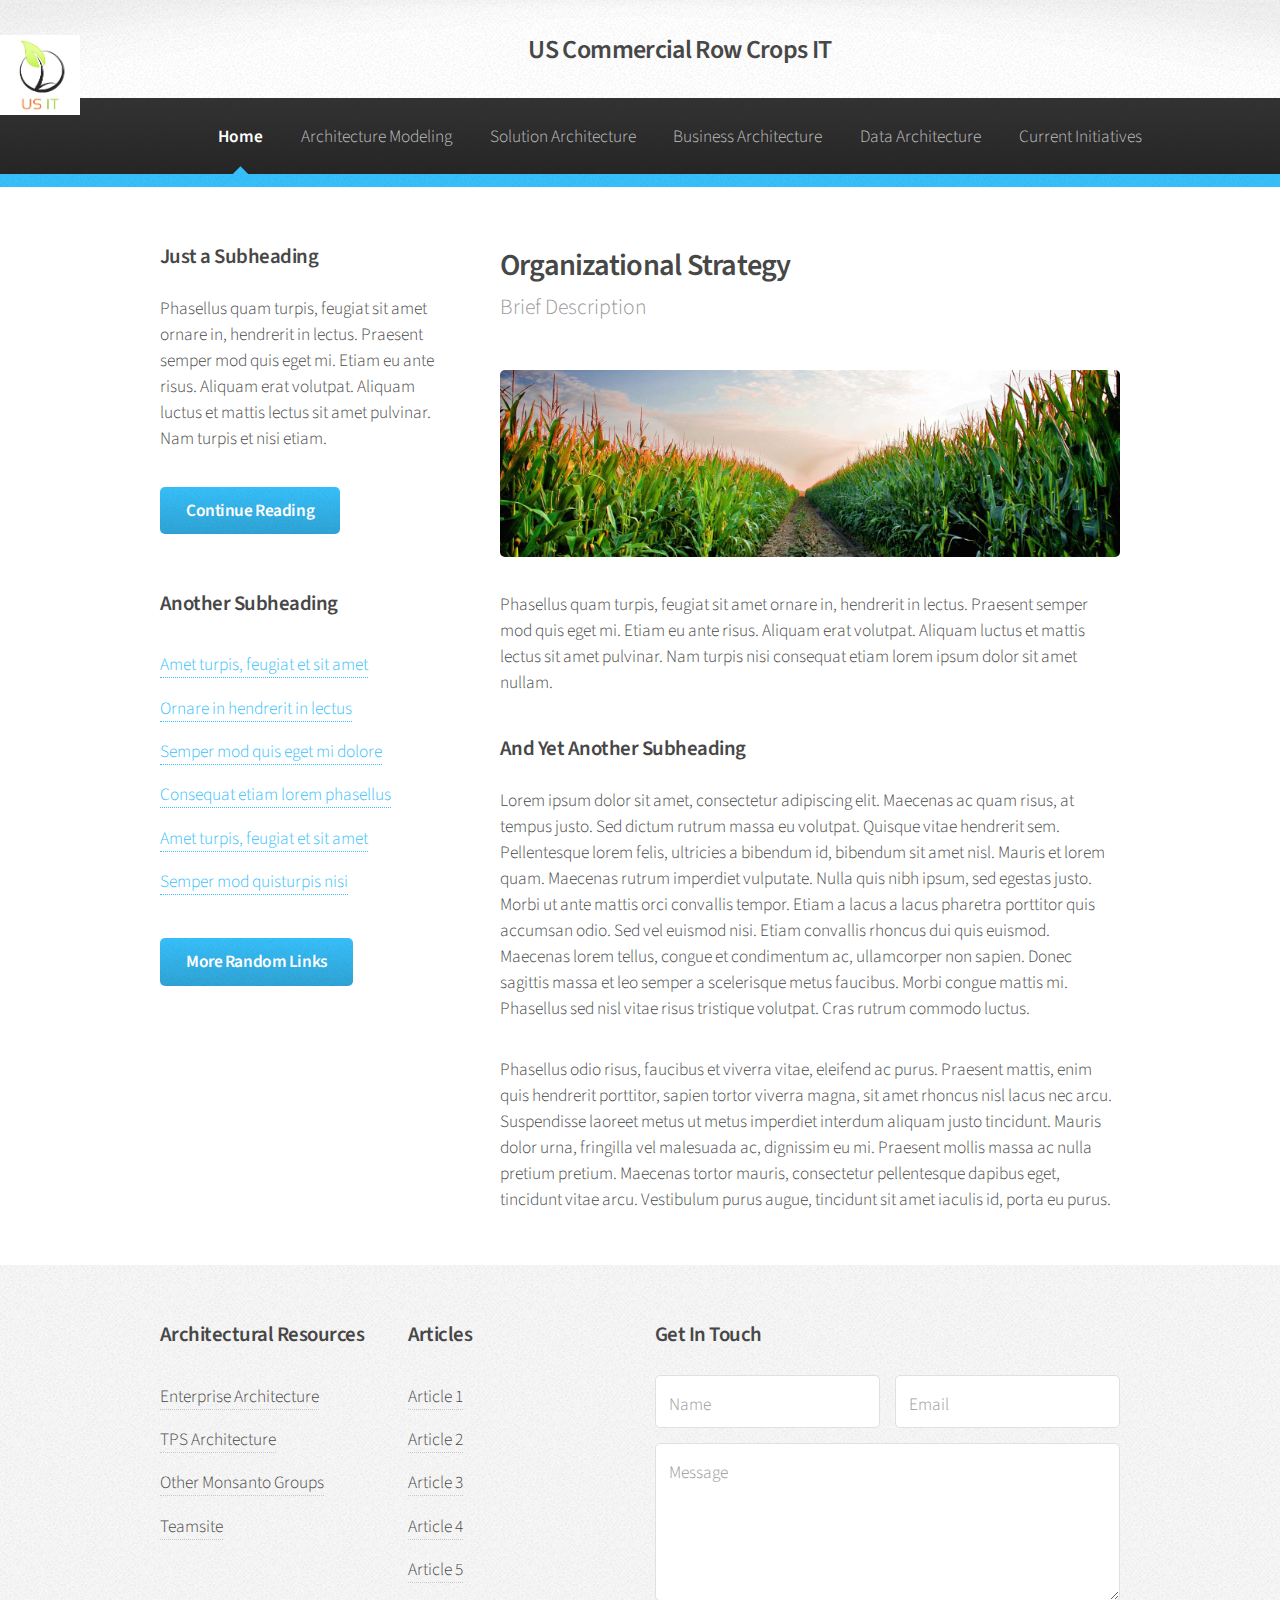
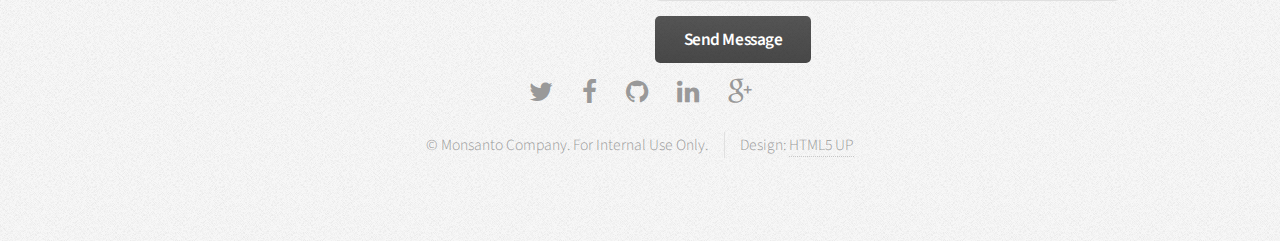
<file: org-strategy.html>
<!DOCTYPE HTML>
<!--
	Arcana by HTML5 UP
	html5up.net | @n33co
	Free for personal and commercial use under the CCA 3.0 license (html5up.net/license)
-->
<html>
	<head>
		<title>Organizational Strategy</title>
		<meta http-equiv="content-type" content="text/html; charset=utf-8" />
		<meta name="description" content="" />
		<meta name="keywords" content="" />
		<!--[if lte IE 8]><script src="css/ie/html5shiv.js"></script><![endif]-->
		<script src="js/jquery.min.js"></script>
		<script src="js/jquery.dropotron.min.js"></script>
		<script src="js/skel.min.js"></script>
		<script src="js/skel-layers.min.js"></script>
		<script src="js/init.js"></script>
		<noscript>
			<link rel="stylesheet" href="css/skel.css" />
			<link rel="stylesheet" href="css/style.css" />
			<link rel="stylesheet" href="css/style-wide.css" />
		</noscript>
		<!--[if lte IE 8]><link rel="stylesheet" href="css/ie/v8.css" /><![endif]-->
	</head>
	<body>

		<!-- Header -->
			<div id="header">
						
				<!-- Logo -->
					<img src="images/usit-logo.jpg" alt="logo" />
					<h1><a href="http://teamsites.monsanto.com/public/USCIT/strategyarch/default.aspx" id="logo">US Commercial Row Crops IT</em></a></h1>
				
				<!-- Nav -->
					<nav id="nav">
						<ul>
							<li class="current"><a href="index.html">Home</a></li>
							<li>
								<a href="">Architecture Modeling</a>
								<ul>
									<li><a href="org-strategy.html">Organization Strategy</a></li>
									<li><a href="biz-arch.html">Business Architecture Modeling</a></li>
									<li><a href="data-arch.html">Information and Data Modeling</a></li>
									<li><a href="app-arch.html">Application Architecture Modeling</a></li>
									<!-- <li>
										<a href="">Submenu</a>
										<ul>
											<li><a href="#">Lorem dolor</a></li>
											<li><a href="#">Phasellus magna</a></li>
											<li><a href="#">Magna phasellus</a></li>
											<li><a href="#">Etiam nisl</a></li>
											<li><a href="#">Veroeros feugiat</a></li>
										</ul>
									</li>
									<li><a href="#">Veroeros feugiat</a></li> -->
								</ul>
							</li>
							<li><a href="sol-arch.html">Solution Architecture</a></li>
							<li><a href="biz-arch.html">Business Architecture</a></li>
							<li><a href="data-arch.html">Data Architecture</a></li>
							<li><a href="current-initiatives.html">Current Initiatives</a></li>
						</ul>
					</nav>

			</div>
			
		<!-- Main -->
			<section class="wrapper style1">
				<div class="container">
					<div class="row 200%">
						<div class="4u 12u(2)">
							<div id="sidebar">

								<!-- Sidebar -->
							
									<section>
										<h3>Just a Subheading</h3>
										<p>Phasellus quam turpis, feugiat sit amet ornare in, hendrerit in lectus. 
										Praesent semper mod quis eget mi. Etiam eu ante risus. Aliquam erat volutpat. 
										Aliquam luctus et mattis lectus sit amet pulvinar. Nam turpis et nisi etiam.</p>
										<footer>
											<a href="#" class="button">Continue Reading</a>
										</footer>
									</section>

									<section>
										<h3>Another Subheading</h3>
										<ul class="links">
											<li><a href="#">Amet turpis, feugiat et sit amet</a></li>
											<li><a href="#">Ornare in hendrerit in lectus</a></li>
											<li><a href="#">Semper mod quis eget mi dolore</a></li>
											<li><a href="#">Consequat etiam lorem phasellus</a></li>
											<li><a href="#">Amet turpis, feugiat et sit amet</a></li>
											<li><a href="#">Semper mod quisturpis nisi</a></li>
										</ul>
										<footer>
											<a href="#" class="button">More Random Links</a>
										</footer>
									</section>
						
							</div>
						</div>
						<div class="8u  12u(2) important(2)">
							<div id="content">

						<!-- Content -->
					
							<article>
								<header>
									<h2>Organizational Strategy</h2>
									<p>Brief Description</p>
								</header>
								
								<span class="image featured"><img src="images/cornfield.jpg" alt="" /></span>
								
								<p>Phasellus quam turpis, feugiat sit amet ornare in, hendrerit in lectus. 
								Praesent semper mod quis eget mi. Etiam eu ante risus. Aliquam erat volutpat. 
								Aliquam luctus et mattis lectus sit amet pulvinar. Nam turpis nisi 
								consequat etiam lorem ipsum dolor sit amet nullam.</p>
								
								<h3>And Yet Another Subheading</h3>
								<p>Lorem ipsum dolor sit amet, consectetur adipiscing elit. Maecenas ac quam risus, at tempus 
								justo. Sed dictum rutrum massa eu volutpat. Quisque vitae hendrerit sem. Pellentesque lorem felis, 
								ultricies a bibendum id, bibendum sit amet nisl. Mauris et lorem quam. Maecenas rutrum imperdiet 
								vulputate. Nulla quis nibh ipsum, sed egestas justo. Morbi ut ante mattis orci convallis tempor. 
								Etiam a lacus a lacus pharetra porttitor quis accumsan odio. Sed vel euismod nisi. Etiam convallis 
								rhoncus dui quis euismod. Maecenas lorem tellus, congue et condimentum ac, ullamcorper non sapien. 
								Donec sagittis massa et leo semper a scelerisque metus faucibus. Morbi congue mattis mi. 
								Phasellus sed nisl vitae risus tristique volutpat. Cras rutrum commodo luctus.</p>

								<p>Phasellus odio risus, faucibus et viverra vitae, eleifend ac purus. Praesent mattis, enim 
								quis hendrerit porttitor, sapien tortor viverra magna, sit amet rhoncus nisl lacus nec arcu. 
								Suspendisse laoreet metus ut metus imperdiet interdum aliquam justo tincidunt. Mauris dolor urna, 
								fringilla vel malesuada ac, dignissim eu mi. Praesent mollis massa ac nulla pretium pretium. 
								Maecenas tortor mauris, consectetur pellentesque dapibus eget, tincidunt vitae arcu. 
								Vestibulum purus augue, tincidunt sit amet iaculis id, porta eu purus.</p>
							</article>
				
					</div>
				</div>
			</section>			

		<!-- Footer -->
			<div id="footer">
				<div class="container">
					<div class="row">
						<section class="3u 6u(2) 12u$(3)">
							<h3>Architectural Resources</h3>
							<ul class="links">
								<li><a href="#">Enterprise Architecture</a></li>
								<li><a href="#">TPS Architecture</a></li>
								<li><a href="#">Other Monsanto Groups</a></li>
								<li><a href="#">Teamsite</a></li>
							</ul>
						</section>
						<section class="3u 6u$(2) 12u$(3)">
							<h3>Articles</h3>
							<ul class="links">
								<li><a href="#">Article 1</a></li>
								<li><a href="#">Article 2</a></li>
								<li><a href="#">Article 3</a></li>
								<li><a href="#">Article 4</a></li>
								<li><a href="#">Article 5</a></li>
							</ul>
						</section>
						<section class="6u 12u(2)">
							<h3>Get In Touch</h3>
							<form>
								<div class="row 50%">
									<div class="6u 12u(3)">
										<input type="text" name="name" id="name" placeholder="Name" />
									</div>
									<div class="6u 12u(3)">
										<input type="email" name="email" id="email" placeholder="Email" />
									</div>
								</div>
								<div class="row 50%">
									<div class="12u">
										<textarea name="message" id="message" placeholder="Message" rows="5"></textarea>
									</div>
								</div>
								<div class="row 50%">
									<div class="12u">
										<ul class="actions">
											<li><input type="submit" class="button alt" value="Send Message" /></li>
										</ul>
									</div>
								</div>
							</form>
						</section>
					</div>
				</div>

				<!-- Icons -->
					<ul class="icons">
						<li><a href="#" class="icon fa-twitter"><span class="label">Twitter</span></a></li>
						<li><a href="#" class="icon fa-facebook"><span class="label">Facebook</span></a></li>
						<li><a href="#" class="icon fa-github"><span class="label">GitHub</span></a></li>
						<li><a href="#" class="icon fa-linkedin"><span class="label">LinkedIn</span></a></li>
						<li><a href="#" class="icon fa-google-plus"><span class="label">Google+</span></a></li>
					</ul>

				<!-- Copyright -->
					<div class="copyright">
						<ul class="menu">
							<li>&copy; Monsanto Company. For Internal Use Only.</li><li>Design: <a href="http://html5up.net">HTML5 UP</a></li>
						</ul>
					</div>

			</div>

	</body>
</html>
</file>
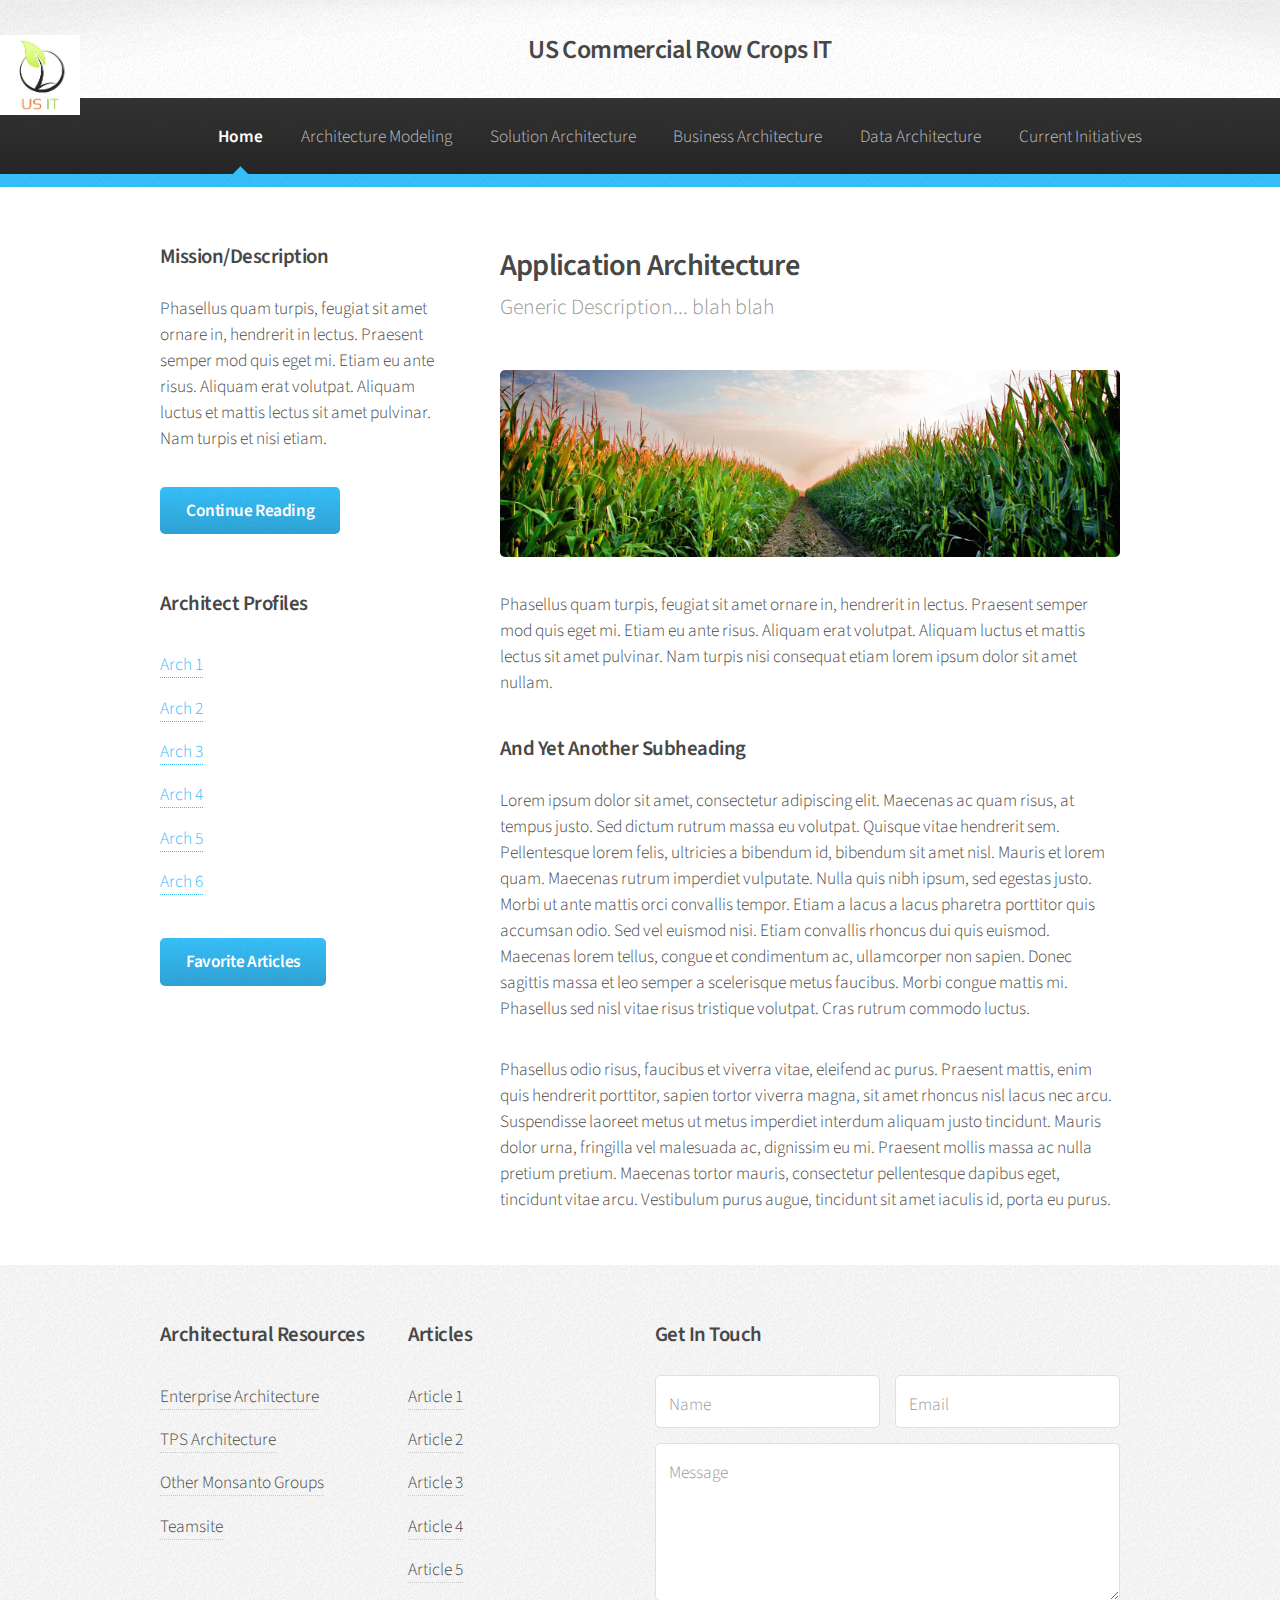
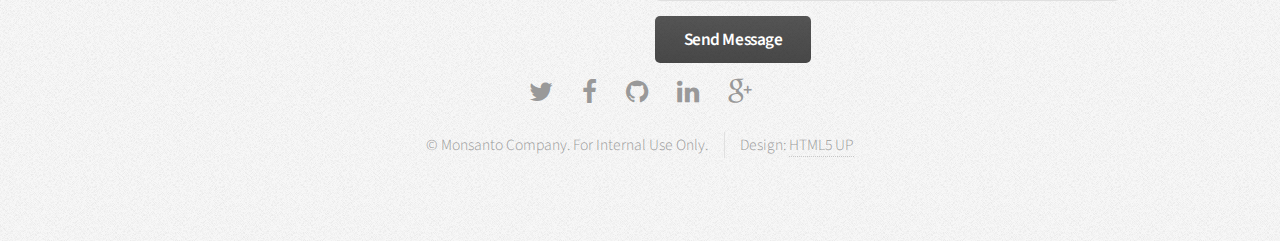
<file: sol-arch.html>
<!DOCTYPE HTML>
<!--
	Arcana by HTML5 UP
	html5up.net | @n33co
	Free for personal and commercial use under the CCA 3.0 license (html5up.net/license)
-->
<html>
	<head>
		<title>Application Architecture</title>
		<meta http-equiv="content-type" content="text/html; charset=utf-8" />
		<meta name="description" content="" />
		<meta name="keywords" content="" />
		<!--[if lte IE 8]><script src="css/ie/html5shiv.js"></script><![endif]-->
		<script src="js/jquery.min.js"></script>
		<script src="js/jquery.dropotron.min.js"></script>
		<script src="js/skel.min.js"></script>
		<script src="js/skel-layers.min.js"></script>
		<script src="js/init.js"></script>
		<noscript>
			<link rel="stylesheet" href="css/skel.css" />
			<link rel="stylesheet" href="css/style.css" />
			<link rel="stylesheet" href="css/style-wide.css" />
		</noscript>
		<!--[if lte IE 8]><link rel="stylesheet" href="css/ie/v8.css" /><![endif]-->
	</head>
	<body>

		<!-- Header -->
			<div id="header">
						
				<!-- Logo -->
					<img src="images/usit-logo.jpg" alt="logo" />
					<h1><a href="http://teamsites.monsanto.com/public/USCIT/strategyarch/default.aspx" id="logo">US Commercial Row Crops IT</em></a></h1>
				
				<!-- Nav -->
					<nav id="nav">
						<ul>
							<li class="current"><a href="index.html">Home</a></li>
							<li>
								<a href="">Architecture Modeling</a>
								<ul>
									<li><a href="org-strategy.html">Organization Strategy</a></li>
									<li><a href="biz-arch.html">Business Architecture Modeling</a></li>
									<li><a href="data-arch.html">Information and Data Modeling</a></li>
									<li><a href="sol-arch.html">Application Architecture Modeling</a></li>
									<!-- <li>
										<a href="">Submenu</a>
										<ul>
											<li><a href="#">Lorem dolor</a></li>
											<li><a href="#">Phasellus magna</a></li>
											<li><a href="#">Magna phasellus</a></li>
											<li><a href="#">Etiam nisl</a></li>
											<li><a href="#">Veroeros feugiat</a></li>
										</ul>
									</li>
									<li><a href="#">Veroeros feugiat</a></li> -->
								</ul>
							</li>
							<li><a href="sol-arch.html">Solution Architecture</a></li>
							<li><a href="biz-arch.html">Business Architecture</a></li>
							<li><a href="data-arch.html">Data Architecture</a></li>
							<li><a href="current-initiatives.html">Current Initiatives</a></li>
						</ul>
					</nav>

			</div>
			
		<!-- Main -->
			<section class="wrapper style1">
				<div class="container">
					<div class="row 200%">
						<div class="4u 12u(2)">
							<div id="sidebar">

								<!-- Sidebar -->
							
									<section>
										<h3>Mission/Description</h3>
										<p>Phasellus quam turpis, feugiat sit amet ornare in, hendrerit in lectus. 
										Praesent semper mod quis eget mi. Etiam eu ante risus. Aliquam erat volutpat. 
										Aliquam luctus et mattis lectus sit amet pulvinar. Nam turpis et nisi etiam.</p>
										<footer>
											<a href="#" class="button">Continue Reading</a>
										</footer>
									</section>

									<section>
										<h3>Architect Profiles</h3>
										<ul class="links">
											<li><a href="#">Arch 1</a></li>
											<li><a href="#">Arch 2</a></li>
											<li><a href="#">Arch 3</a></li>
											<li><a href="#">Arch 4</a></li>
											<li><a href="#">Arch 5</a></li>
											<li><a href="#">Arch 6</a></li>
										</ul>
										<footer>
											<a href="#" class="button">Favorite Articles</a>
										</footer>
									</section>
						
							</div>
						</div>
						<div class="8u  12u(2) important(2)">
							<div id="content">

						<!-- Content -->
					
							<article>
								<header>
									<h2>Application Architecture</h2>
									<p>Generic Description... blah blah</p>
								</header>
								
								<span class="image featured"><img src="images/cornfield.jpg" alt="" /></span>
								
								<p>Phasellus quam turpis, feugiat sit amet ornare in, hendrerit in lectus. 
								Praesent semper mod quis eget mi. Etiam eu ante risus. Aliquam erat volutpat. 
								Aliquam luctus et mattis lectus sit amet pulvinar. Nam turpis nisi 
								consequat etiam lorem ipsum dolor sit amet nullam.</p>
								
								<h3>And Yet Another Subheading</h3>
								<p>Lorem ipsum dolor sit amet, consectetur adipiscing elit. Maecenas ac quam risus, at tempus 
								justo. Sed dictum rutrum massa eu volutpat. Quisque vitae hendrerit sem. Pellentesque lorem felis, 
								ultricies a bibendum id, bibendum sit amet nisl. Mauris et lorem quam. Maecenas rutrum imperdiet 
								vulputate. Nulla quis nibh ipsum, sed egestas justo. Morbi ut ante mattis orci convallis tempor. 
								Etiam a lacus a lacus pharetra porttitor quis accumsan odio. Sed vel euismod nisi. Etiam convallis 
								rhoncus dui quis euismod. Maecenas lorem tellus, congue et condimentum ac, ullamcorper non sapien. 
								Donec sagittis massa et leo semper a scelerisque metus faucibus. Morbi congue mattis mi. 
								Phasellus sed nisl vitae risus tristique volutpat. Cras rutrum commodo luctus.</p>

								<p>Phasellus odio risus, faucibus et viverra vitae, eleifend ac purus. Praesent mattis, enim 
								quis hendrerit porttitor, sapien tortor viverra magna, sit amet rhoncus nisl lacus nec arcu. 
								Suspendisse laoreet metus ut metus imperdiet interdum aliquam justo tincidunt. Mauris dolor urna, 
								fringilla vel malesuada ac, dignissim eu mi. Praesent mollis massa ac nulla pretium pretium. 
								Maecenas tortor mauris, consectetur pellentesque dapibus eget, tincidunt vitae arcu. 
								Vestibulum purus augue, tincidunt sit amet iaculis id, porta eu purus.</p>
							</article>
				
					</div>
				</div>
			</section>			

		<!-- Footer -->
			<div id="footer">
				<div class="container">
					<div class="row">
						<section class="3u 6u(2) 12u$(3)">
							<h3>Architectural Resources</h3>
							<ul class="links">
								<li><a href="#">Enterprise Architecture</a></li>
								<li><a href="#">TPS Architecture</a></li>
								<li><a href="#">Other Monsanto Groups</a></li>
								<li><a href="#">Teamsite</a></li>
							</ul>
						</section>
						<section class="3u 6u$(2) 12u$(3)">
							<h3>Articles</h3>
							<ul class="links">
								<li><a href="#">Article 1</a></li>
								<li><a href="#">Article 2</a></li>
								<li><a href="#">Article 3</a></li>
								<li><a href="#">Article 4</a></li>
								<li><a href="#">Article 5</a></li>
							</ul>
						</section>
						<section class="6u 12u(2)">
							<h3>Get In Touch</h3>
							<form>
								<div class="row 50%">
									<div class="6u 12u(3)">
										<input type="text" name="name" id="name" placeholder="Name" />
									</div>
									<div class="6u 12u(3)">
										<input type="email" name="email" id="email" placeholder="Email" />
									</div>
								</div>
								<div class="row 50%">
									<div class="12u">
										<textarea name="message" id="message" placeholder="Message" rows="5"></textarea>
									</div>
								</div>
								<div class="row 50%">
									<div class="12u">
										<ul class="actions">
											<li><input type="submit" class="button alt" value="Send Message" /></li>
										</ul>
									</div>
								</div>
							</form>
						</section>
					</div>
				</div>

				<!-- Icons -->
					<ul class="icons">
						<li><a href="#" class="icon fa-twitter"><span class="label">Twitter</span></a></li>
						<li><a href="#" class="icon fa-facebook"><span class="label">Facebook</span></a></li>
						<li><a href="#" class="icon fa-github"><span class="label">GitHub</span></a></li>
						<li><a href="#" class="icon fa-linkedin"><span class="label">LinkedIn</span></a></li>
						<li><a href="#" class="icon fa-google-plus"><span class="label">Google+</span></a></li>
					</ul>

				<!-- Copyright -->
					<div class="copyright">
						<ul class="menu">
							<li>&copy; Monsanto Company. For Internal Use Only.</li><li>Design: <a href="http://html5up.net">HTML5 UP</a></li>
						</ul>
					</div>

			</div>

	</body>
</html>
</file>
<file: css/style-wide.css>
/*
	Arcana by HTML5 UP
	html5up.net | @n33co
	Free for personal and commercial use under the CCA 3.0 license (html5up.net/license)
*/

/* Basic */

	body, input, select, textarea {
		font-size: 14pt;
		line-height: 1.5em;
	}

/* Banner */

	#banner {
		height: 24em;
	}
</file>
<file: css/ie/v8.css>
/*
	Arcana by HTML5 UP
	html5up.net | @n33co
	Free for personal and commercial use under the CCA 3.0 license (html5up.net/license)
*/

/* Form */

	input[type="text"],
	input[type="password"],
	input[type="email"],
	textarea {
		position: relative;
		-ms-behavior: url("css/ie/PIE.htc");
	}

/* Image */

	.image {
		-ms-behavior: url("css/ie/PIE.htc");
	}

		.image img {
			position: relative;
			-ms-behavior: url("css/ie/PIE.htc");
		}

/* Icon */

	.icon.major {
		position: relative;
		-ms-behavior: url("css/ie/PIE.htc");
	}

/* Button */

	input[type="submit"],
	input[type="reset"],
	input[type="button"],
	.button {
		position: relative;
		-ms-behavior: url("css/ie/PIE.htc");
	}

/* Box */

	.box.post .inner {
		margin-left: 35%;
	}

/* Header */

	#nav > ul > li.current:before {
		display: none;
	}

/* Dropotron */

	.dropotron {
		-ms-behavior: url("css/ie/PIE.htc");
	}

/* Banner */

	#banner {
		-ms-behavior: url("css/ie/backgroundsize.min.htc");
	}

/* Wrapper */

	.wrapper.style2 {
		background: #fdfdfd url("../images/bg01.png");
	}
</file>
<file: css/skel.css>
/* Resets (http://meyerweb.com/eric/tools/css/reset/ | v2.0 | 20110126 | License: none (public domain)) */

	html,body,div,span,applet,object,iframe,h1,h2,h3,h4,h5,h6,p,blockquote,pre,a,abbr,acronym,address,big,cite,code,del,dfn,em,img,ins,kbd,q,s,samp,small,strike,strong,sub,sup,tt,var,b,u,i,center,dl,dt,dd,ol,ul,li,fieldset,form,label,legend,table,caption,tbody,tfoot,thead,tr,th,td,article,aside,canvas,details,embed,figure,figcaption,footer,header,hgroup,menu,nav,output,ruby,section,summary,time,mark,audio,video{margin:0;padding:0;border:0;font-size:100%;font:inherit;vertical-align:baseline;}article,aside,details,figcaption,figure,footer,header,hgroup,menu,nav,section{display:block;}body{line-height:1;}ol,ul{list-style:none;}blockquote,q{quotes:none;}blockquote:before,blockquote:after,q:before,q:after{content:'';content:none;}table{border-collapse:collapse;border-spacing:0;}body{-webkit-text-size-adjust:none}

/* Box Model */

	*, *:before, *:after {
		-moz-box-sizing: border-box;
		-webkit-box-sizing: border-box;
		box-sizing: border-box;
	}

/* Container */

	body {
		/* min-width: (containers) */
		min-width: 1200px;
	}

	.container {
		margin-left: auto;
		margin-right: auto;
		
		/* width: (containers) */
		width: 1200px;
	}

	/* Modifiers */

		/* 125% */
			.container.\31 25\25 {
				width: 100%;
				
				/* max-width: (containers * 1.25) */
				max-width: 1500px;

				/* min-width: (containers) */
				min-width: 1200px;
			}

		/* 75% */
			.container.\37 5\25 {
				
				/* width: (containers * 0.75) */
				width: 900px;

			}

		/* 50% */
			.container.\35 0\25 {
				
				/* width: (containers * 0.50) */
				width: 600px;

			}

		/* 25% */
			.container.\32 5\25 {
				
				/* width: (containers * 0.25) */
				width: 300px;

			}

/* Grid */

	.row {
		border-bottom: solid 1px transparent;
	}
	
	.row > * {
		float: left;
	}
	
	.row:after, .row:before {
		content: '';
		display: block;
		clear: both;
		height: 0;
	}
	
	.row.uniform > * > :first-child {
		margin-top: 0;
	}
	
	.row.uniform > * > :last-child {
		margin-bottom: 0;
	}

	/* Gutters */

		/* Normal */
		
			.row > * {
				/* padding: (gutters.horizontal) 0 0 (gutters.vertical) */
				padding: 40px 0 0 40px;
			}

			.row {
				/* margin: -(gutters.horizontal) 0 0 -(gutters.vertical) */
				margin: -40px 0 0 -40px;
			}
			
			.row.uniform > * {
				/* padding: (gutters.vertical) 0 0 (gutters.vertical) */
				padding: 40px 0 0 40px;
			}

			.row.uniform {
				/* margin: -(gutters.vertical) 0 0 -(gutters.vertical) */
				margin: -40px 0 0 -40px;
			}
			
		/* 200% */
		
			.row.\32 00\25 > * {
				/* padding: (gutters.horizontal) 0 0 (gutters.vertical) */
				padding: 80px 0 0 80px;
			}

			.row.\32 00\25 {
				/* margin: -(gutters.horizontal) 0 0 -(gutters.vertical) */
				margin: -80px 0 0 -80px;
			}

			.row.uniform.\32 00\25 > * {
				/* padding: (gutters.vertical) 0 0 (gutters.vertical) */
				padding: 80px 0 0 80px;
			}

			.row.uniform.\32 00\25 {
				/* margin: -(gutters.vertical) 0 0 -(gutters.vertical) */
				margin: -80px 0 0 -80px;
			}

		/* 150% */
		
			.row.\31 50\25 > * {
				/* padding: (gutters.horizontal) 0 0 (gutters.vertical) */
				padding: 60px 0 0 60px;
			}

			.row.\31 50\25 {
				/* margin: -(gutters.horizontal) 0 0 -(gutters.vertical) */
				margin: -60px 0 0 -60px;
			}

			.row.uniform.\31 50\25 > * {
				/* padding: (gutters.vertical) 0 0 (gutters.vertical) */
				padding: 60px 0 0 60px;
			}

			.row.uniform.\31 50\25 {
				/* margin: -(gutters.vertical) 0 0 -(gutters.vertical) */
				margin: -60px 0 0 -60px;
			}

		/* 50% */
		
			.row.\35 0\25 > * {
				/* padding: (gutters.horizontal) 0 0 (gutters.vertical) */
				padding: 20px 0 0 20px;
			}

			.row.\35 0\25 {
				/* margin: -(gutters.horizontal) 0 0 -(gutters.vertical) */
				margin: -20px 0 0 -20px;
			}

			.row.uniform.\35 0\25 > * {
				/* padding: (gutters.vertical) 0 0 (gutters.vertical) */
				padding: 20px 0 0 20px;
			}

			.row.uniform.\35 0\25 {
				/* margin: -(gutters.vertical) 0 0 -(gutters.vertical) */
				margin: -20px 0 0 -20px;
			}

		/* 25% */
		
			.row.\32 5\25 > * {
				/* padding: (gutters.horizontal) 0 0 (gutters.vertical) */
				padding: 10px 0 0 10px;
			}

			.row.\32 5\25 {
				/* margin: -(gutters.horizontal) 0 0 -(gutters.vertical) */
				margin: -10px 0 0 -10px;
			}

			.row.uniform.\32 5\25 > * {
				/* padding: (gutters.vertical) 0 0 (gutters.vertical) */
				padding: 10px 0 0 10px;
			}

			.row.uniform.\32 5\25 {
				/* margin: -(gutters.vertical) 0 0 -(gutters.vertical) */
				margin: -10px 0 0 -10px;
			}

		/* 0% */
		
			.row.\30 \25 > * {
				/* padding: (gutters.horizontal) 0 0 (gutters.vertical) */
				padding: 0;
			}

			.row.\30 \25 {
				/* margin: -(gutters.horizontal) 0 0 -(gutters.vertical) */
				margin: 0;
			}

	/* Cells */

		.\31 2u, .\31 2u\24, .\31 2u\28 1\29, .\31 2u\24\28 1\29 { width: 100%; clear: none; }
		.\31 1u, .\31 1u\24, .\31 1u\28 1\29, .\31 1u\24\28 1\29 { width: 91.6666666667%; clear: none; }
		.\31 0u, .\31 0u\24, .\31 0u\28 1\29, .\31 0u\24\28 1\29 { width: 83.3333333333%; clear: none; }
		.\39 u, .\39 u\24, .\39 u\28 1\29, .\39 u\24\28 1\29 { width: 75%; clear: none; }
		.\38 u, .\38 u\24, .\38 u\28 1\29, .\38 u\24\28 1\29 { width: 66.6666666667%; clear: none; }
		.\37 u, .\37 u\24, .\37 u\28 1\29, .\37 u\24\28 1\29 { width: 58.3333333333%; clear: none; }
		.\36 u, .\36 u\24, .\36 u\28 1\29, .\36 u\24\28 1\29 { width: 50%; clear: none; }
		.\35 u, .\35 u\24, .\35 u\28 1\29, .\35 u\24\28 1\29 { width: 41.6666666667%; clear: none; }
		.\34 u, .\34 u\24, .\34 u\28 1\29, .\34 u\24\28 1\29 { width: 33.3333333333%; clear: none; }
		.\33 u, .\33 u\24, .\33 u\28 1\29, .\33 u\24\28 1\29 { width: 25%; clear: none; }
		.\32 u, .\32 u\24, .\32 u\28 1\29, .\32 u\24\28 1\29 { width: 16.6666666667%; clear: none; }
		.\31 u, .\31 u\24, .\31 u\28 1\29, .\31 u\24\28 1\29 { width: 8.3333333333%; clear: none; }

		.\31 2u\24 + *, .\31 2u\24\28 1\29 + *,
		.\31 1u\24 + *, .\31 1u\24\28 1\29 + *,
		.\31 0u\24 + *, .\31 0u\24\28 1\29 + *,
		.\39 u\24 + *, .\39 u\24\28 1\29 + *,
		.\38 u\24 + *, .\38 u\24\28 1\29 + *,
		.\37 u\24 + *, .\37 u\24\28 1\29 + *,
		.\36 u\24 + *, .\36 u\24\28 1\29 + *,
		.\35 u\24 + *, .\35 u\24\28 1\29 + *,
		.\34 u\24 + *, .\34 u\24\28 1\29 + *,
		.\33 u\24 + *, .\33 u\24\28 1\29 + *,
		.\32 u\24 + *, .\32 u\24\28 1\29 + *,
		.\31 u\24  + *,  .\31 u\24\28 1\29 + * {
			clear: left;
		}
			
		.\-11u { margin-left: 91.6666666667% }
		.\-10u { margin-left: 83.3333333333% }
		.\-9u { margin-left: 75% }
		.\-8u { margin-left: 66.6666666667% }
		.\-7u { margin-left: 58.3333333333% }
		.\-6u { margin-left: 50% }
		.\-5u { margin-left: 41.6666666667% }
		.\-4u { margin-left: 33.3333333333% }
		.\-3u { margin-left: 25% }
		.\-2u { margin-left: 16.6666666667% }
		.\-1u { margin-left: 8.3333333333% }
</file>
<file: css/style.css>
@import url("font-awesome.min.css");
@import url("http://fonts.googleapis.com/css?family=Source+Sans+Pro:300,300italic,600,600italic");

/*
	Arcana by HTML5 UP
	html5up.net | @n33co
	Free for personal and commercial use under the CCA 3.0 license (html5up.net/license)
*/

/* Basic */

	body,
	#skel-layers-wrapper {
		background: #f7f7f7 url("images/bg01.png");
	}

	body.is-loading * {
		-moz-transition: none !important;
		-webkit-transition: none !important;
		-o-transition: none !important;
		-ms-transition: none !important;
		transition: none !important;
		-moz-animation: none !important;
		-webkit-animation: none !important;
		-o-animation: none !important;
		-ms-animation: none !important;
		animation: none !important;
	}

	body, input, select, textarea {
		color: #474747;
		font-family: 'Source Sans Pro', sans-serif;
		font-size: 16pt;
		font-weight: 300;
		line-height: 1.65em;
	}

	a {
		-moz-transition: color 0.2s ease-in-out, border-color 0.2s ease-in-out, opacity 0.2s ease-in-out;
		-webkit-transition: color 0.2s ease-in-out, border-color 0.2s ease-in-out, opacity 0.2s ease-in-out;
		-o-transition: color 0.2s ease-in-out, border-color 0.2s ease-in-out, opacity 0.2s ease-in-out;
		-ms-transition: color 0.2s ease-in-out, border-color 0.2s ease-in-out, opacity 0.2s ease-in-out;
		transition: color 0.2s ease-in-out, border-color 0.2s ease-in-out, opacity 0.2s ease-in-out;
		color: #37c0fb;
		text-decoration: none;
		border-bottom: dotted 1px;
	}

		a:hover {
			color: #37c0fb;
			border-bottom-color: transparent;
		}

	strong, b {
		font-weight: 600;
	}

	em, i {
		font-style: italic;
	}

	p, ul, ol, dl, table, blockquote {
		margin: 0 0 2em 0;
	}

	h1, h2, h3, h4, h5, h6 {
		color: inherit;
		font-weight: 600;
		line-height: 1.75em;
		margin-bottom: 1em;
	}

		h1 a, h2 a, h3 a, h4 a, h5 a, h6 a {
			color: inherit;
			text-decoration: none;
		}

		h1 em, h2 em, h3 em, h4 em, h5 em, h6 em {
			font-style: normal;
			font-weight: 300;
		}

	h2 {
		font-size: 1.75em;
		letter-spacing: -0.025em;
	}

	h3 {
		font-size: 1.2em;
		letter-spacing: -0.025em;
	}

	sub {
		font-size: 0.8em;
		position: relative;
		top: 0.5em;
	}

	sup {
		font-size: 0.8em;
		position: relative;
		top: -0.5em;
	}

	hr {
		border-top: solid 1px #e0e0e0;
		border: 0;
		margin-bottom: 1.5em;
	}

	blockquote {
		border-left: solid 0.5em #e0e0e0;
		font-style: italic;
		padding: 1em 0 1em 2em;
	}

	section.special, article.special {
		text-align: center;
	}

	header p {
		color: #999999;
		font-size: 1.25em;
		position: relative;
		margin-top: -1.25em;
		margin-bottom: 2.25em;
	}

	header.major {
		text-align: center;
		margin: 0 0 2em 0;
	}

		header.major h2 {
			font-size: 2.25em;
		}

		header.major p {
			position: relative;
			border-top: solid 1px #e0e0e0;
			padding: 1em 0 0 0;
			margin: 0;
			top: -1em;
			font-size: 1.5em;
			letter-spacing: -0.025em;
		}

	footer {
		margin: 0 0 3em 0;
	}

		footer > :last-child {
			margin-bottom: 0;
		}

		footer.major {
			padding-top: 3em;
		}

/* Form */

	input[type="text"],
	input[type="password"],
	input[type="email"],
	textarea {
		-moz-appearance: none;
		-webkit-appearance: none;
		-o-appearance: none;
		-ms-appearance: none;
		appearance: none;
		-moz-transition: border-color 0.2s ease-in-out;
		-webkit-transition: border-color 0.2s ease-in-out;
		-o-transition: border-color 0.2s ease-in-out;
		-ms-transition: border-color 0.2s ease-in-out;
		transition: border-color 0.2s ease-in-out;
		background: #fff;
		border: solid 1px #e0e0e0;
		border-radius: 5px;
		color: inherit;
		display: block;
		outline: 0;
		padding: 0.75em;
		text-decoration: none;
		width: 100%;
	}

		input[type="text"]:focus,
		input[type="password"]:focus,
		input[type="email"]:focus,
		textarea:focus {
			border-color: #37c0fb;
		}

	input[type="text"],
	input[type="password"],
	input[type="email"] {
		line-height: 1em;
	}

	label {
		display: block;
		color: inherit;
		font-weight: 600;
		line-height: 1.75em;
		margin-bottom: 0.5em;
	}

	::-webkit-input-placeholder {
		color: #999999;
		position: relative;
		top: 3px;
	}

	:-moz-placeholder {
		color: #999999;
	}

	::-moz-placeholder {
		color: #999999;
	}

	:-ms-input-placeholder {
		color: #999999;
	}

	.formerize-placeholder {
		color: #999999;
	}

/* Image */

	.image {
		border: 0;
		display: inline-block;
		position: relative;
		border-radius: 5px;
	}

		.image img {
			display: block;
			border-radius: 5px;
		}

		.image.left {
			display: block;
			float: left;
			margin: 0 2em 2em 0;
			position: relative;
			top: 0.25em;
		}

			.image.left img {
				display: block;
				width: 100%;
			}

		.image.fit {
			display: block;
		}

			.image.fit img {
				display: block;
				width: 100%;
			}

		.image.featured {
			display: block;
			margin: 0 0 2em 0;
		}

			.image.featured img {
				display: block;
				width: 100%;
			}

/* Icon */

	.icon {
		position: relative;
		text-decoration: none;
	}

		.icon:before {
			-moz-osx-font-smoothing: grayscale;
			-webkit-font-smoothing: antialiased;
			font-family: FontAwesome;
			font-style: normal;
			font-weight: normal;
			text-transform: none !important;
		}

		.icon > .label {
			display: none;
		}

		.icon.major {
			text-align: center;
			cursor: default;
			background-color: #37c0fb;
			background-image: -moz-linear-gradient(top, rgba(0,0,0,0), rgba(0,0,0,0.15)), url("images/bg01.png");
			background-image: -webkit-linear-gradient(top, rgba(0,0,0,0), rgba(0,0,0,0.15)), url("images/bg01.png");
			background-image: -o-linear-gradient(top, rgba(0,0,0,0), rgba(0,0,0,0.15)), url("images/bg01.png");
			background-image: -ms-linear-gradient(top, rgba(0,0,0,0), rgba(0,0,0,0.15)), url("images/bg01.png");
			background-image: linear-gradient(top, rgba(0,0,0,0), rgba(0,0,0,0.15)), url("images/bg01.png");
			color: white;
			border-radius: 100%;
			display: inline-block;
			width: 5em;
			height: 5em;
			line-height: 5em;
			box-shadow: 0 0 0 7px white, 0 0 0 8px #e0e0e0;
			margin: 0 0 2em 0;
		}

			.icon.major:before {
				font-size: 36px;
			}

/* Lists */

	ol.default {
		list-style: decimal;
		padding-left: 1.25em;
	}

		ol.default li {
			padding-left: 0.25em;
		}

	ul.default {
		list-style: disc;
		padding-left: 1em;
	}

		ul.default li {
			padding-left: 0.5em;
		}

	ul.links li {
		line-height: 2.5em;
	}

	ul.icons {
		cursor: default;
	}

		ul.icons li {
			display: inline-block;
			line-height: 1em;
			padding-left: 1.5em;
		}

			ul.icons li:first-child {
				padding-left: 0;
			}

			ul.icons li a, ul.icons li span {
				font-size: 2em;
				border: 0;
			}

	ul.actions {
		cursor: default;
	}

		ul.actions:last-child {
			margin-bottom: 0;
		}

		ul.actions li {
			display: inline-block;
			padding: 0 0 0 1.5em;
		}

			ul.actions li:first-child {
				padding: 0;
			}

		ul.actions.vertical li {
			display: block;
			padding: 1.5em 0 0 0;
		}

			ul.actions.vertical li:first-child {
				padding: 0;
			}

	ul.menu li {
		border-left: solid 1px #e0e0e0;
		display: inline-block;
		padding: 0 0 0 1em;
		margin: 0 0 0 1em;
	}

		ul.menu li:first-child {
			border-left: 0;
			margin-left: 0;
			padding-left: 0;
		}

/* Tables */

	table {
		width: 100%;
	}

		table.default {
			width: 100%;
		}

			table.default tbody tr {
				border-bottom: solid 1px #e0e0e0;
			}

			table.default td {
				padding: 0.5em 1em 0.5em 1em;
			}

			table.default th {
				font-weight: 600;
				padding: 0.5em 1em 0.5em 1em;
				text-align: left;
			}

			table.default thead {
				background-color: #555555;
				background-image: -moz-linear-gradient(top, rgba(0,0,0,0), rgba(0,0,0,0.15)), url("images/bg01.png");
				background-image: -webkit-linear-gradient(top, rgba(0,0,0,0), rgba(0,0,0,0.15)), url("images/bg01.png");
				background-image: -o-linear-gradient(top, rgba(0,0,0,0), rgba(0,0,0,0.15)), url("images/bg01.png");
				background-image: -ms-linear-gradient(top, rgba(0,0,0,0), rgba(0,0,0,0.15)), url("images/bg01.png");
				background-image: linear-gradient(top, rgba(0,0,0,0), rgba(0,0,0,0.15)), url("images/bg01.png");
				color: #fff;
			}

/* Button */

	input[type="submit"],
	input[type="reset"],
	input[type="button"],
	.button {
		-moz-appearance: none;
		-webkit-appearance: none;
		-o-appearance: none;
		-ms-appearance: none;
		appearance: none;
		-moz-transition: background-color 0.2s ease-in-out, color 0.2s ease-in-out, box-shadow 0.2s ease-in-out;
		-webkit-transition: background-color 0.2s ease-in-out, color 0.2s ease-in-out, box-shadow 0.2s ease-in-out;
		-o-transition: background-color 0.2s ease-in-out, color 0.2s ease-in-out, box-shadow 0.2s ease-in-out;
		-ms-transition: background-color 0.2s ease-in-out, color 0.2s ease-in-out, box-shadow 0.2s ease-in-out;
		transition: background-color 0.2s ease-in-out, color 0.2s ease-in-out, box-shadow 0.2s ease-in-out;
		background-color: #37c0fb;
		background-image: -moz-linear-gradient(top, rgba(0,0,0,0), rgba(0,0,0,0.15)), url("images/bg01.png");
		background-image: -webkit-linear-gradient(top, rgba(0,0,0,0), rgba(0,0,0,0.15)), url("images/bg01.png");
		background-image: -o-linear-gradient(top, rgba(0,0,0,0), rgba(0,0,0,0.15)), url("images/bg01.png");
		background-image: -ms-linear-gradient(top, rgba(0,0,0,0), rgba(0,0,0,0.15)), url("images/bg01.png");
		background-image: linear-gradient(top, rgba(0,0,0,0), rgba(0,0,0,0.15)), url("images/bg01.png");
		border-radius: 5px;
		border: 0;
		color: white;
		cursor: pointer;
		display: inline-block;
		padding: 0 1.5em;
		line-height: 2.75em;
		min-width: 9em;
		text-align: center;
		text-decoration: none;
		font-weight: 600;
		letter-spacing: -0.025em;
	}

		input[type="submit"]:hover,
		input[type="reset"]:hover,
		input[type="button"]:hover,
		.button:hover {
			background-color: #50c8fb;
			color: white !important;
		}

		input[type="submit"]:active,
		input[type="reset"]:active,
		input[type="button"]:active,
		.button:active {
			background-color: #1eb8fb;
			color: white;
		}

		input[type="submit"].alt,
		input[type="reset"].alt,
		input[type="button"].alt,
		.button.alt {
			background-color: #555555;
			color: #fff;
		}

			input[type="submit"].alt:hover,
			input[type="reset"].alt:hover,
			input[type="button"].alt:hover,
			.button.alt:hover {
				background-color: #626262;
			}

			input[type="submit"].alt:active,
			input[type="reset"].alt:active,
			input[type="button"].alt:active,
			.button.alt:active {
				background-color: #484848;
			}

		input[type="submit"].icon:before,
		input[type="reset"].icon:before,
		input[type="button"].icon:before,
		.button.icon:before {
			margin-right: 0.5em;
		}

		input[type="submit"].fit,
		input[type="reset"].fit,
		input[type="button"].fit,
		.button.fit {
			width: 100%;
		}

		input[type="submit"].small,
		input[type="reset"].small,
		input[type="button"].small,
		.button.small {
			font-size: 0.8em;
		}

/* Box */

	.box.highlight {
		text-align: center;
	}

	.box.post {
		position: relative;
		margin: 0 0 2em 0;
	}

		.box.post:after {
			content: '';
			display: block;
			clear: both;
		}

		.box.post .inner {
			margin-left: calc(30% + 2em);
		}

			.box.post .inner > :last-child {
				margin-bottom: 0;
			}

		.box.post .image {
			width: 30%;
			margin: 0;
		}

/* Header */

	#header {
		text-align: center;
		padding: 3em 0 0 0;
		background-color: #fff;
		background-image: url("images/bg02.png"), url("images/bg02.png"), url("images/bg01.png");
		background-position: top left,					top left,					top left;
		background-size: 100% 6em,					100% 6em,					auto;
		background-repeat: no-repeat,					no-repeat,					repeat;
	}

		#header img {
	  		float: left;
			  width: 80px;
			  height: 80px;
			  background: #555;
		}

		#header h1 {
			padding: 0 0 2.75em 0;
			margin: 0;
		}

			#header h1 a {
				font-size: 1.5em;
				letter-spacing: -0.025em;
				border: 0;
			}

	#nav {
		cursor: default;
		background-color: #333;
		background-image: -moz-linear-gradient(top, rgba(0,0,0,0), rgba(0,0,0,0.3)), url("images/bg01.png");
		background-image: -webkit-linear-gradient(top, rgba(0,0,0,0), rgba(0,0,0,0.3)), url("images/bg01.png");
		background-image: -o-linear-gradient(top, rgba(0,0,0,0), rgba(0,0,0,0.3)), url("images/bg01.png");
		background-image: -ms-linear-gradient(top, rgba(0,0,0,0), rgba(0,0,0,0.3)), url("images/bg01.png");
		background-image: linear-gradient(top, rgba(0,0,0,0), rgba(0,0,0,0.3)), url("images/bg01.png");
		padding: 0;
	}

		#nav:after {
			content: '';
			display: block;
			width: 100%;
			height: 0.75em;
			background-color: #37c0fb;
			background-image: url("images/bg01.png");
		}

		#nav > ul {
			margin: 0;
		}

			#nav > ul > li {
				position: relative;
				display: inline-block;
				margin-left: 1em;
			}

				#nav > ul > li a {
					color: #c0c0c0;
					text-decoration: none;
					border: 0;
					display: block;
					padding: 1.5em 0.5em 1.35em 0.5em;
				}

				#nav > ul > li:first-child {
					margin-left: 0;
				}

				#nav > ul > li:hover a {
					color: #fff;
				}

				#nav > ul > li.current {
					font-weight: 600;
				}

					#nav > ul > li.current:before {
						-moz-transform: rotateZ(45deg);
						-webkit-transform: rotateZ(45deg);
						-o-transform: rotateZ(45deg);
						-ms-transform: rotateZ(45deg);
						transform: rotateZ(45deg);
						width: 0.75em;
						height: 0.75em;
						content: '';
						display: block;
						position: absolute;
						bottom: -0.5em;
						left: 50%;
						margin-left: -0.375em;
						background-color: #37c0fb;
						background-image: url("images/bg01.png");
					}

					#nav > ul > li.current a {
						color: #fff;
					}

				#nav > ul > li.active a {
					color: #fff;
				}

				#nav > ul > li > ul {
					display: none;
				}

/* Dropotron */

	.dropotron {
		background-color: #333;
		background-image: -moz-linear-gradient(top, rgba(0,0,0,0.3), rgba(0,0,0,0)), url("images/bg01.png");
		background-image: -webkit-linear-gradient(top, rgba(0,0,0,0.3), rgba(0,0,0,0)), url("images/bg01.png");
		background-image: -o-linear-gradient(top, rgba(0,0,0,0.3), rgba(0,0,0,0)), url("images/bg01.png");
		background-image: -ms-linear-gradient(top, rgba(0,0,0,0.3), rgba(0,0,0,0)), url("images/bg01.png");
		background-image: linear-gradient(top, rgba(0,0,0,0.3), rgba(0,0,0,0)), url("images/bg01.png");
		border-radius: 5px;
		color: #fff;
		min-width: 10em;
		padding: 1em 0;
		text-align: center;
		box-shadow: 0 1em 1em 0 rgba(0, 0, 0, 0.5);
	}

		.dropotron > li {
			line-height: 2em;
			padding: 0 1.1em 0 1em;
		}

			.dropotron > li > a {
				color: #c0c0c0;
				text-decoration: none;
				border: 0;
			}

			.dropotron > li.active > a, .dropotron > li:hover > a {
				color: #fff;
			}

		.dropotron.level-0 {
			border-radius: 0 0 5px 5px;
			font-size: 0.9em;
			padding-top: 0;
			margin-top: -1px;
		}

/* Banner */

	#banner {
		background-image: url("../images/cornfield.jpg");
		background-position: center center;
		background-size: cover;
		height: 28em;
		text-align: center;
		position: relative;
	}

		#banner header {
			position: absolute;
			bottom: 0;
			left: 0;
			width: 100%;
			background: #212121;
			background: rgba(27, 27, 27, 0.75);
			color: #fff;
			padding: 1.5em 0;
		}

			#banner header h2 {
				display: inline-block;
				margin: 0;
				font-size: 1.25em;
				vertical-align: middle;
			}

				#banner header h2 em {
					opacity: 0.75;
				}

				#banner header h2 a {
					border-bottom-color: rgba(255, 255, 255, 0.5);
				}

					#banner header h2 a:hover {
						border-bottom-color: transparent;
					}

			#banner header .button {
				vertical-align: middle;
				margin-left: 1em;
			}

/* Wrapper */

	.wrapper {
		padding: 5em 0 3em 0;
	}

		.wrapper.style1 {
			background: #fff;
		}

		.wrapper.style2 {
			background-color: #fff;
			background-image: url("images/bg02.png"), url("images/bg03.png"), url("images/bg01.png");
			background-position: top left,						bottom left,					top left;
			background-size: 100% 6em,						100% 6em,						auto;
			background-repeat: no-repeat,						no-repeat,						repeat;
		}

		.wrapper.style3 {
			background-color: #37c0fb;
			background-image: -moz-linear-gradient(top, rgba(0,0,0,0), rgba(0,0,0,0.15)), url("images/bg01.png");
			background-image: -webkit-linear-gradient(top, rgba(0,0,0,0), rgba(0,0,0,0.15)), url("images/bg01.png");
			background-image: -o-linear-gradient(top, rgba(0,0,0,0), rgba(0,0,0,0.15)), url("images/bg01.png");
			background-image: -ms-linear-gradient(top, rgba(0,0,0,0), rgba(0,0,0,0.15)), url("images/bg01.png");
			background-image: linear-gradient(top, rgba(0,0,0,0), rgba(0,0,0,0.15)), url("images/bg01.png");
			color: white;
		}

			.wrapper.style3 .button {
				background: white;
				color: #474747;
			}

				.wrapper.style3 .button:hover {
					color: #37c0fb !important;
				}

/* CTA */

	#cta {
		text-align: center;
		padding: 3.5em 0;
	}

		#cta header h2 {
			display: inline-block;
			vertical-align: middle;
			margin: 0;
		}

		#cta header .button {
			vertical-align: middle;
			margin-left: 1em;
		}

/* Footer */

	#footer {
		padding: 4em 0 8em 0;
	}

		#footer a {
			color: inherit;
			border-bottom-color: rgba(71, 71, 71, 0.25);
		}

			#footer a:hover {
				color: #37c0fb;
				border-bottom-color: transparent;
			}

		#footer .container {
			margin-bottom: 4em;
		}

		#footer .icons {
			text-align: center;
			margin: 0;
		}

			#footer .icons a {
				color: #999999;
			}

				#footer .icons a:hover {
					color: #474747;
				}

		#footer .copyright {
			color: #999999;
			margin-top: 1.5em;
			text-align: center;
			font-size: 0.9em;
		}
</file>
